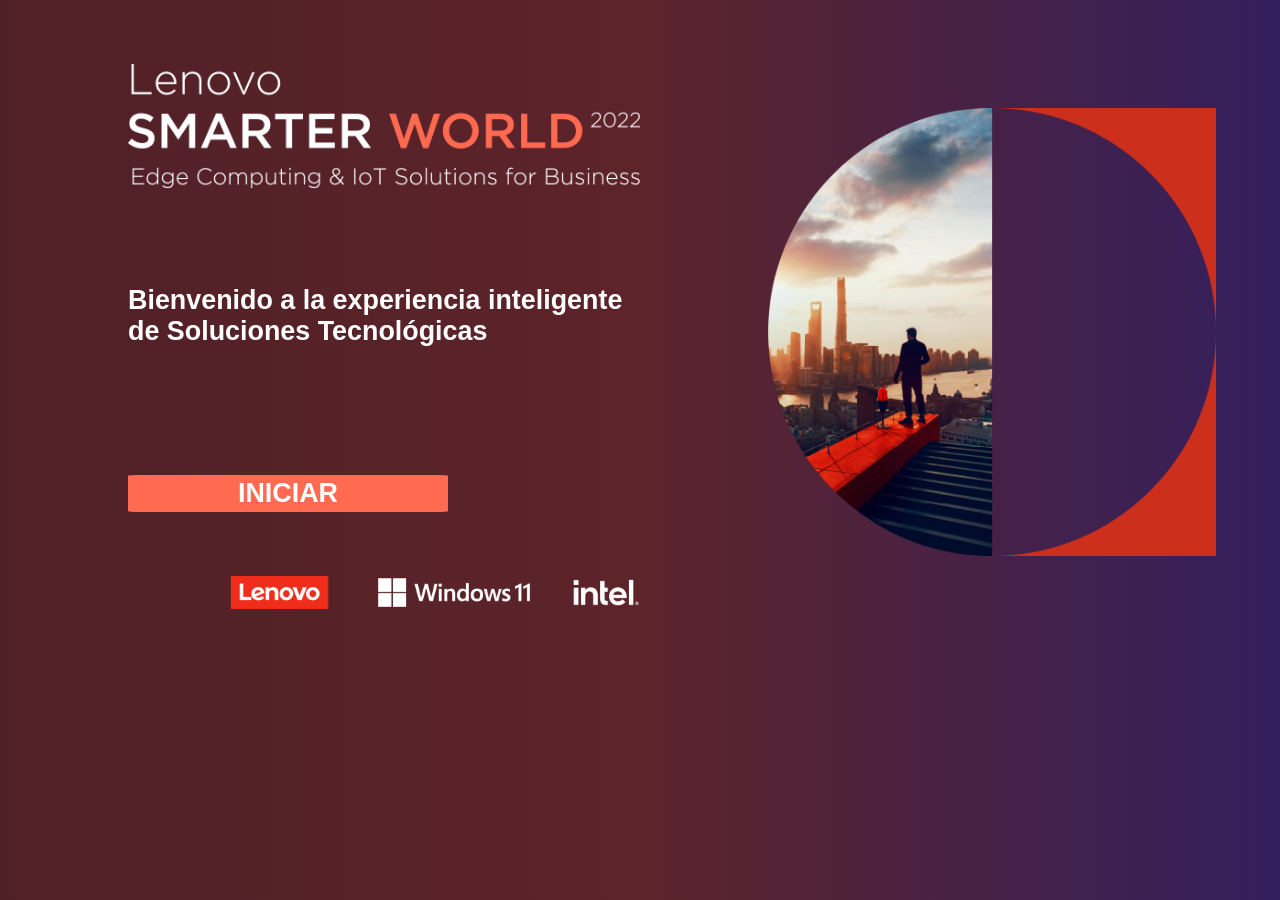
<file: index.html>
<!DOCTYPE html>
<html lang="en">
<head>
    <meta charset="UTF-8">
    <meta http-equiv="X-UA-Compatible" content="IE=edge">
    <meta name="viewport" content="width=device-width, initial-scale=1.0">
    <title>LENOVO SMARTER WORLD 2022</title>
    <meta http-equiv="refresh" content="0;url=mty/index.html" />
</head>
<body>
    
</body>
</html>
</file>
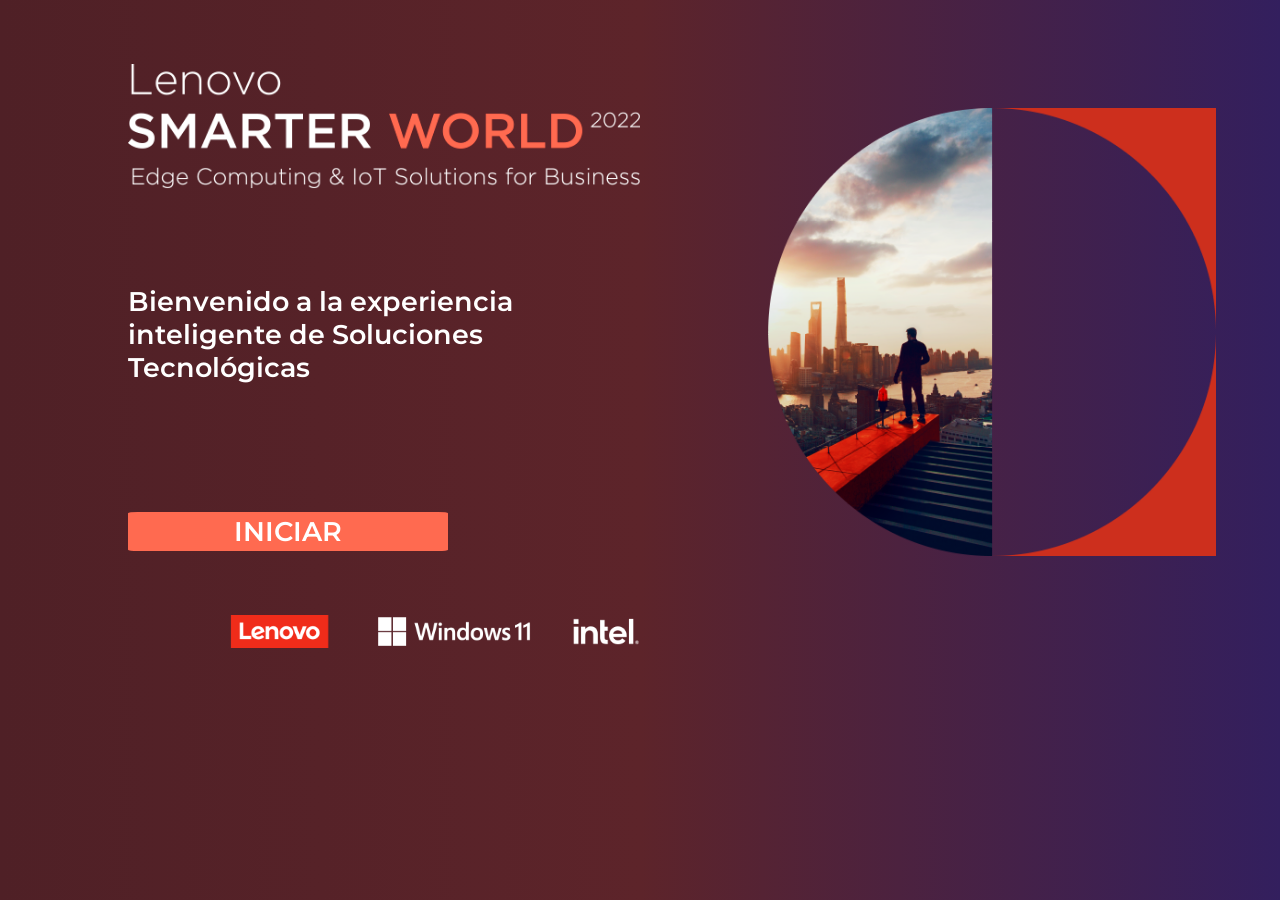
<file: mty/index.html>
<!DOCTYPE html>
<html lang="en">
<head>
    <meta charset="UTF-8">
    <meta http-equiv="X-UA-Compatible" content="IE=edge">
    <meta name="viewport" content="width=device-width, initial-scale=1.0">
    <link href="https://fonts.googleapis.com/css?family=Montserrat:100,200,300,400" rel="stylesheet">
    <link rel="stylesheet" href="./assets/css/styleInicio.css">
    <link rel="stylesheet" href="./assets/css/style.css">
    <link rel="apple-touch-icon" sizes="57x57" href="assets/favicon/apple-icon-57x57.png">
    <link rel="apple-touch-icon" sizes="60x60" href="assets/favicon//apple-icon-60x60.png">
    <link rel="apple-touch-icon" sizes="72x72" href="assets/favicon//apple-icon-72x72.png">
    <link rel="apple-touch-icon" sizes="76x76" href="assets/favicon//apple-icon-76x76.png">
    <link rel="apple-touch-icon" sizes="114x114" href="assets/favicon//apple-icon-114x114.png">
    <link rel="apple-touch-icon" sizes="120x120" href="assets/favicon//apple-icon-120x120.png">
    <link rel="apple-touch-icon" sizes="144x144" href="assets/favicon//apple-icon-144x144.png">
    <link rel="apple-touch-icon" sizes="152x152" href="assets/favicon//apple-icon-152x152.png">
    <link rel="apple-touch-icon" sizes="180x180" href="assets/favicon//apple-icon-180x180.png">
    <link rel="icon" type="image/png" sizes="192x192"  href="assets/favicon//android-icon-192x192.png">
    <link rel="icon" type="image/png" sizes="32x32" href="assets/favicon//favicon-32x32.png">
    <link rel="icon" type="image/png" sizes="96x96" href="assets/favicon//favicon-96x96.png">
    <link rel="icon" type="image/png" sizes="16x16" href="assets/favicon//favicon-16x16.png">
    <link rel="manifest" href="assets/favicon//manifest.json">
    <meta name="msapplication-TileColor" content="#ffffff">
    <meta name="msapplication-TileImage" content="assets/favicon//ms-icon-144x144.png">
    <meta name="theme-color" content="#ffffff">
    <title>LENOVO SMARTER WORLD 2022</title>
</head>
<body onload="pieDePagina()">
    <img src="/assets/img/logo.png" alt="" srcset="" class="logo">
    <img src="/assets/img/Imagen_desktop.png" alt="" srcset="" class="logoDesktop">
    <!-- <p class="titulo">LENOVO SMARTER WORLD 2022</p> -->
    <p class="texto">Bienvenido a la experiencia inteligente de Soluciones Tecnológicas</p>
    <button class="boton" onclick="window.location.href = 'instrucciones.html';">INICIAR</button>
    <div class="espaciador">
        <img src="assets/img/logos.png" alt="" class="iconoLogos">
        <!-- <img src="assets/img/lenovo.png" alt="" class="iconoLogo">
        <img src="assets/img/windows11.png" alt="" class="iconoLogo">
        <img src="assets/img/intel.png" alt="" class="iconoLogo"> -->
    </div>
    <!-- <div class="final"><br></div> -->
    <script>
    function pieDePagina(){
    }

    </script>
</body>
</html>
</file>
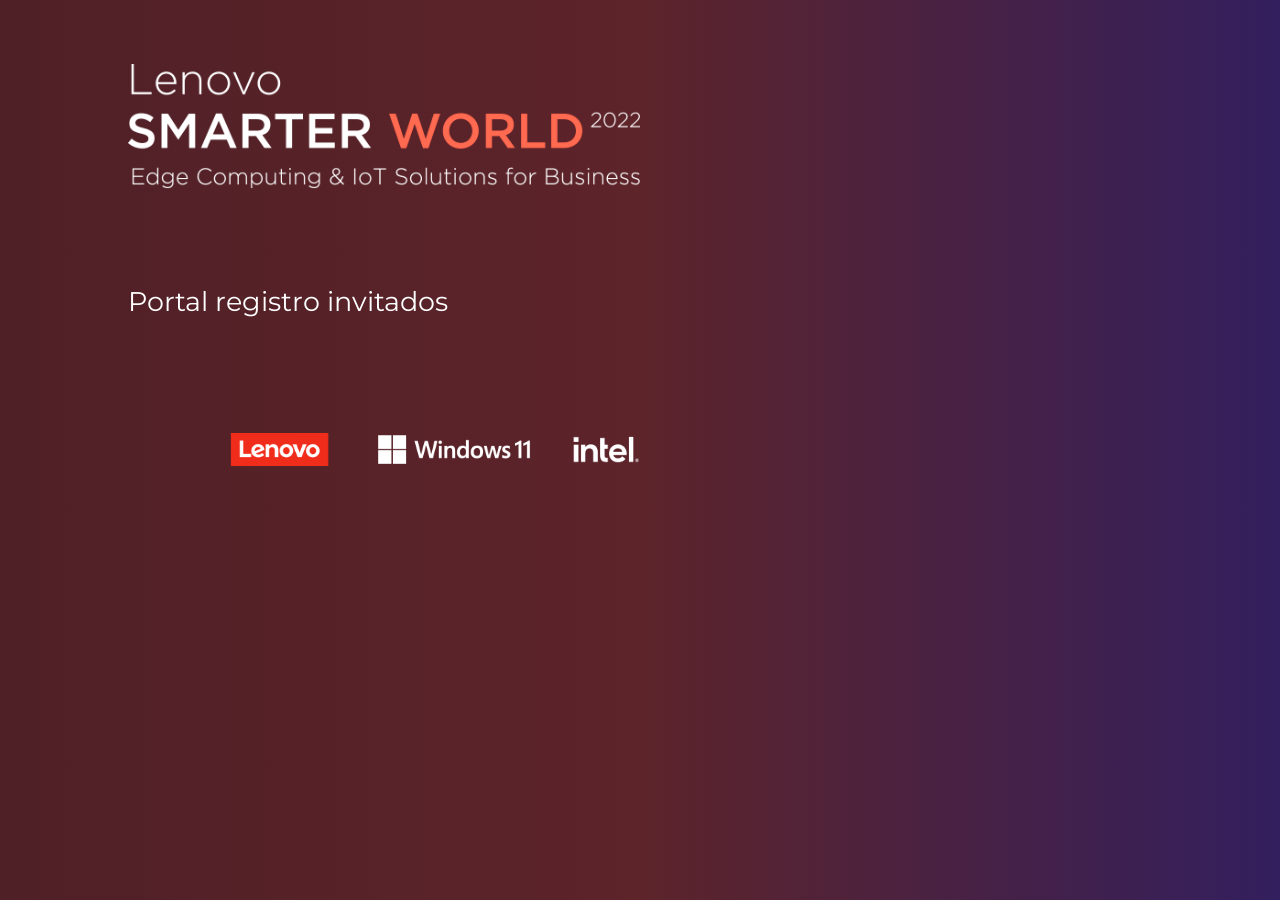
<file: editosDatosConQR.html>
<!DOCTYPE html>
<html lang="en">
<head>
    <meta charset="UTF-8">
    <meta http-equiv="X-UA-Compatible" content="IE=edge">
    <meta name="viewport" content="width=device-width, initial-scale=1.0">
    <link href="https://fonts.googleapis.com/css?family=Montserrat:100,200,300,400" rel="stylesheet">
    <link rel="stylesheet" href="./assets/css/styleInicio.css">
    <link rel="stylesheet" href="./assets/css/style.css">
    <link rel="stylesheet" href="./assets/css/perfil.css">
    <link rel="apple-touch-icon" sizes="57x57" href="assets/favicon/apple-icon-57x57.png">
    <link rel="apple-touch-icon" sizes="60x60" href="assets/favicon//apple-icon-60x60.png">
    <link rel="apple-touch-icon" sizes="72x72" href="assets/favicon//apple-icon-72x72.png">
    <link rel="apple-touch-icon" sizes="76x76" href="assets/favicon//apple-icon-76x76.png">
    <link rel="apple-touch-icon" sizes="114x114" href="assets/favicon//apple-icon-114x114.png">
    <link rel="apple-touch-icon" sizes="120x120" href="assets/favicon//apple-icon-120x120.png">
    <link rel="apple-touch-icon" sizes="144x144" href="assets/favicon//apple-icon-144x144.png">
    <link rel="apple-touch-icon" sizes="152x152" href="assets/favicon//apple-icon-152x152.png">
    <link rel="apple-touch-icon" sizes="180x180" href="assets/favicon//apple-icon-180x180.png">
    <link rel="icon" type="image/png" sizes="192x192"  href="assets/favicon//android-icon-192x192.png">
    <link rel="icon" type="image/png" sizes="32x32" href="assets/favicon//favicon-32x32.png">
    <link rel="icon" type="image/png" sizes="96x96" href="assets/favicon//favicon-96x96.png">
    <link rel="icon" type="image/png" sizes="16x16" href="assets/favicon//favicon-16x16.png">
    <link rel="manifest" href="assets/favicon//manifest.json">
    <meta name="msapplication-TileColor" content="#ffffff">
    <meta name="msapplication-TileImage" content="assets/favicon//ms-icon-144x144.png">
    <meta name="theme-color" content="#ffffff">
    <title>LENOVO SMARTER WORLD 2022</title>
    <script src="/assets/js/cookie.js"></script>
</head>
<body onload="creaEventosTeclado()">
    <img src="/assets/img/logo.png" alt="" srcset="" class="logo" onclick="location.reload()">
    <!-- <p class="titulo" onclick="borraCookie()">LENOVO SMARTER WORLD 2022</p> -->
    <p class="textoExplicacion3Izq">Portal registro invitados</p>
    <div class="espaciador"><br></div>
    <div id="camaraFotos" class="oculto">
        <video autoplay id="video" class="camaraSelfie"></video>
        <canvas id="canvas" class="camaraSelfie oculto"></canvas>
        <div>
            <button class="boton botonChico2" onclick="abreCamara()" id="botonTomaFoto">ABRIR CAMARA</button>
            <button class="boton botonChico2" onclick="buscarGaleria()" id="botonBuscarGaleria">BUSCAR EN GALERÍA</button>
        </div>
    </div>
    <div id="detalle"></div>
    <div class="espaciador"><br></div>
    <div class="espaciador">
        <img src="assets/img/logos.png" alt="" class="iconoLogos">
        <!-- <img src="assets/img/lenovo.png" alt="" class="iconoLogo">
        <img src="assets/img/windows11.png" alt="" class="iconoLogo">
        <img src="assets/img/intel.png" alt="" class="iconoLogo"> -->
    </div>
    <script>
        let urlServer = "https://mosaico.app:4000/lenovo/"
        let idQRparaEditar = ''
        let estadosPagina = { 
            primeraVez: "primeraVez",
            tenemosCookieQRigual: "tenemosCookieQRigual",
            tenemosCookieQRdiferente: "tenemosCookieQRdiferente",
        }
        let datosRelaciones

        let strInput = ""
        let index = 0
        
        async function creaEventosTeclado(){
            addEvent(document, "keypress", function (e) {
                e = e || window.event;
                console.log("**Leemos teclado**")
                console.log({strInput})
                console.log({index})
                // strInput += e.key
                // index +=1
                if(index < 87){
                    strInput += e.key
                    index +=1
                }else if(index == 87){
                    console.log("**Entramos con: **")
                    let temp  = strInput.substring(51);
                    idQRparaEditar = temp
                    console.log({idQRparaEditar})
                    tenemosQR(idQRparaEditar)
                    index = 0
                    strInput = ""
                }else if(index > 88){
                    index = 0
                    strInput = ""
                }
            });

            document.addEventListener('paste', (event) => {
                event.preventDefault();
                let nuevo = (event.clipboardData || window.clipboardData).getData('text');
                let paste = nuevo.substring(51);
                index = paste.length
                if(index == 36){
                    let idQR = paste
                    tenemosQR(paste)
                    index = 0
                }
            });
   
        }

        async function tenemosQR(idQR){
            let datosUsuario
                    try{ 
                            let datos = await fetch(urlServer + "dameDatosUsuarioPorIdQR?idQR=" + idQR) 
                            let json = await datos.json()

                            if (json.statusCode = 200 ){ 
                                    let temp = json.message
                                    datosUsuario = temp
                                    verDetalle(datosUsuario, idQR)
                            }
                    }catch(error){
                        console.log({error})
                    }
        }

        function addEvent(element, eventName, callback) {
            if (element.addEventListener) {
                element.addEventListener(eventName, callback, false);
            } else if (element.attachEvent) {
                element.attachEvent("on" + eventName, callback);
            } else {
                element["on" + eventName] = callback;
            }
        }

        function borraCookie(){
            setCookie("idQR", "", 100)
            alert("En cookie hay: " + getCookie("idQR"))
        }
        // async function cargaResultados(){
        //         // listaOdetalle(true);
        //         const queryString = window.location.search;
        //         const urlParams = new URLSearchParams(queryString);
        //         let idQR = urlParams.get('idQR') 
        //         let estado = ""
        //         let existeIdPrevio = getCookie("idQR")
        //         //Existen 3 estados:
        //         // No hay Cookie, osea PrimeraVez
        //         // Si hay Cookie, y idQR es el mismo
        //         // Si hay Cookie, y idQR es difente, hay que hacer la relación en BD
        //         if (existeIdPrevio == ''){
        //             estado = estadosPagina.primeraVez
        //         }else if (existeIdPrevio == idQR){
        //             estado = estadosPagina.tenemosCookieQRigual
        //         }else{
        //             estado = estadosPagina.tenemosCookieQRdiferente
        //         }
        //         switch (estado) {
        //             case estadosPagina.primeraVez:
        //                 setCookie("idQR", idQR, 100)
        //                 vamosPorDatos(idQR)
        //             break;
        //             case estadosPagina.tenemosCookieQRigual:
        //                 vamosPorDatos(idQR)
        //             break;
        //             case estadosPagina.tenemosCookieQRdiferente:
        //                 guardamosRelacion(existeIdPrevio,idQR)
        //             break;
                
        //             default:
        //             break;
        //         }
        //     }

           async function vamosPorDatos(idQR){
                    let datosUsuario
                    try{ 
                            let datos = await fetch(urlServer + "dameDatosPorIdQR?idQR=" + idQR) 
                            let json = await datos.json()

                            if (json.statusCode = 200 ){ 
                                    let temp = json.message
                                    datosUsuario = temp.Usuario[0]
                                    datosRelaciones = temp.Relaciones == undefined ? [] :  temp.Relaciones
                            }
                    }catch(error){
                        console.log({error})
                    }
                    let bienvenida = document.getElementById("bienvenida")
                    bienvenida.innerHTML = "<b>" + datosUsuario.nombreCompleto + "</b>"

                    let listaContactos = document.createElement("ul")
                    
                    if(datosRelaciones.length == 0){
                        let renglon = document.createElement("li")
                        renglon.innerHTML = "No tenemos datos todavía"
                        renglon.className = "naranja textoExplicacion"
                        listaContactos.appendChild(renglon)
                    }
                    datosRelaciones.forEach(element => {
                        let renglon = document.createElement("li")
                        renglon.innerHTML = element.nombreCompleto
                        renglon.className = "textoExplicacion"
                        // renglon.onclick = verDetalle(element);
                        renglon.addEventListener('click', verDetalleBind.bind(this,element, idQR))

                        listaContactos.appendChild(renglon)
                    });
                    let padreLista = document.getElementById("lista")
                    padreLista.innerHTML = ""
                    padreLista.appendChild(listaContactos)
            }

            function verDetalleBind(element, idQR, event){
                verDetalle(element, idQR)
            }

            async function guardamosRelacion(existeIdPrevio, idQR){
                let datosUsuario
                    let datosRelaciones
                    try{ 
                            let datos = await fetch(urlServer + "guardaRelacion?idQR1=" + existeIdPrevio + "&idQR2=" + idQR) 
                            let json = await datos.json()

                            if (json.statusCode = 200 ){ 
                                    let temp = json.message
                                    datosUsuario = temp.Usuario
                                    datosRelaciones = temp.Relaciones
                            }
                    }catch(error){
                        console.log({error})
                    }
                    let bienvenida = document.getElementById("bienvenida")
                    bienvenida.innerHTML =  "<b>" + datosUsuario.nombreCompleto + "<b>"

                    verDetalle(datosRelaciones, getCookie("idQR"))
            }

         function verDetalle(element,idQR){
                // listaOdetalle(false)
                let detalle = document.getElementById("detalle")
                detalle.innerHTML = ""

                let foto = document.createElement("img")
                let imagenFoto = element.profilePicture
                if(imagenFoto == null){
                    imagenFoto = "assets/img/profilePictureDefault.jpg"
                }
                foto.src = imagenFoto
                foto.className = "profilePicture"
                idQRparaEditar = idQR
                foto.addEventListener('click', abreCamara.bind(this))
                detalle.appendChild(foto);
                
                let listaContactos = document.createElement("ul")
                let nombreCompleto = document.createElement("li");
                nombreCompleto.innerHTML = element.nombreCompleto
                nombreCompleto.className = "espaciadorDos textoExplicacion"
                nombreCompleto.onclick = function(){
                    let nuevo = window.prompt('Nombre completo: ', element.nombreCompleto);
                    if(nuevo.length >0 ){
                        element.nombreCompleto = nuevo
                        actualizaDatos(element)
                    }
                    
                }
                listaContactos.appendChild(nombreCompleto)

                let empresa = document.createElement("li");
                empresa.innerHTML = element.nombreEmpresa
                empresa.className = "espaciadorDos textoExplicacion"
                empresa.onclick = function(){
                    let nuevo = window.prompt('Nombre Empresa: ', element.nombreEmpresa);
                    if(nuevo.length >0 ){
                        element.nombreEmpresa = nuevo
                        actualizaDatos(element)
                    }
                }
                listaContactos.appendChild(empresa)

                let telefono = document.createElement("li");
                telefono.innerHTML = element.numeroCelular
                telefono.className = "espaciadorDos textoExplicacion"
                telefono.onclick = function(){
                    let nuevo = window.prompt('Numero telefono: ', element.numeroCelular);
                    if(nuevo.length >0 ){
                        element.numeroCelular = nuevo
                        actualizaDatos(element)
                    }
                }
                listaContactos.appendChild(telefono)
                
                let correoElectronico = document.createElement("li");
                correoElectronico.innerHTML = element.correoElectronico
                correoElectronico.className = "espaciadorDos textoExplicacion"
                correoElectronico.onclick = function(){
                    let nuevo = window.prompt('Correo electrónico: ', element.correoElectronico);
                    if(nuevo.length >0 ){
                        element.correoElectronico = nuevo
                        actualizaDatos(element)
                    }
                }
                listaContactos.appendChild(correoElectronico)
                

                let cargoEmpresarial = document.createElement("li");
                cargoEmpresarial.innerHTML = element.cargoEmpresarial
                cargoEmpresarial.className = "espaciadorDos textoExplicacion"
                cargoEmpresarial.onclick = function(){
                    let nuevo = window.prompt('Cargo Empresarial: ', element.cargoEmpresarial);
                    if(nuevo.length >0 ){
                        element.cargoEmpresarial = nuevo
                        actualizaDatos(element)
                    }
                }
                listaContactos.appendChild(cargoEmpresarial)

                detalle.appendChild(listaContactos);

                let imprimir = document.createElement("button")
                imprimir.innerHTML = "Imprimir"
                imprimir.className = "boton"
                imprimir.onclick = function(){
                    actualizaSticker()
                }
                detalle.appendChild(imprimir)

                // const a = document.createElement('a')
                // a.href = urlImagen
                // a.download = urlImagen.split('/').pop()
                // // document.body.appendChild(a)
                // // a.target="_blank"
                // // a.click()
                // // document.body.removeChild(a)
                // const a = document.createElement("button")
                // a.type = "submit"
                // document.body.appendChild(a)
                // a.onclick = async function(){
                //     window.open (urlImagen)
                // }
                // a.click()
                // document.body.removeChild(a)
            }
            
            let urlImagen
            async function actualizaSticker(){
                    //Traer imagen compuesta        
                    try{ 
                            let datos = await fetch(urlServer + "dameStickerParaImprimir?idQR=" + idQRparaEditar) 
                            let json = await datos.json()

                            if (json.statusCode = 200 ){ 
                                urlImagen = json.stickerUrl
                                window.open(urlImagen)
                            }
                    }catch(error){
                        console.log({error})
                    }
                }

    async function actualizaDatos(element){           
        const dataJson = JSON.stringify(element)

        const settings = {
            method: 'POST',
            headers: {
                Accept: 'application/json',
                'Content-Type': 'application/json',
            },
            body: 
                dataJson
        };
        try{
            const fetchResponse = await fetch(`https://mosaico.app:4000/lenovo/editaUsuario`, settings);
            const data = await fetchResponse.json();
            console.log("Data" + JSON.stringify(data))
                    
            if(data.statusCode == 200){
                alert(data.message);
                tenemosQR(element.idQR)
            }
        } catch (e) {
            console.log("Error" + e)
            resul.statusCode = 404
            resul.message = e
            return resul;
        }
    }
// -------------------------------------TOMA FOTO----------------------------------

         let modoBoton = 'paso1'
         let camaraAbierta = false;

    async function abreCamara(){
        if(!camaraAbierta){
            document.getElementById("camaraFotos").className  = ""
            camaraAbierta = true;
            let constraints
            if(window.location.hostname == "localhost"){
                constraints= {
                video: {
                    width: {
                        min: 320,
                        ideal: 480,
                        max: 480,
                    },
                    height: {
                        min: 480,
                        ideal:  640,
                        max: 640,
                    },
                    facingMode: 'user'
                    , video: true
                    },
                }
            }else if(window.innerHeight > window.innerWidth){
                constraints = {
                video: {
                    width: {
                        min: 320,
                        ideal: 480,
                        max: 480,
                    },
                    height: {
                        min: 480,
                        ideal:  640,
                        max: 640,
                    },
                    facingMode: 'user'
                    , video: true
                 },
                }
            }else{
                constraints = {
                video: {
                    width: {
                        min: 320,
                        ideal: 480,
                        max: 480,
                    },
                    height: {
                        min: 480,
                        ideal:  640,
                        max: 640,
                    },
                    facingMode: 'user'
                    , video: true
                },
            }
        }
        try{
        if (!navigator.mediaDevices && !navigator.mediaDevices.getUserMedia) {
             navigator.userMedia = navigator.mozGetUserMedia || navigator.getUserMedia
            if (!navigator.userMedia) {
                alert("Please Update or Use Different Browser");
            return
            }
            navigator.userMedia(constraints, (stream) => showCam(stream), (err) => showErr(err))
            return
        }

            navigator.mediaDevices.getUserMedia(constraints)
                .then((stream) => showCam(stream))
                .catch((err) => showErr(err))

            }catch(error){
                alert("Error mensaje: " + error);
            }
        }else{
            tomaFoto()
        }
    }

    function showCam(stream) {
        let video = document.querySelector("#video");
        video.setAttribute("playsinline", true);
        video.srcObject = stream;
        // video.height = video.scrollWidth * 1.33
        let btn1 = document.getElementById("botonTomaFoto")
        btn1.innerHTML = "TOMAR SELFIE"
    }

    function showErr(err) {
        let message = err.name === "NotFoundError" ? "Please Attach Camera" :
        err.name === "NotAllowedError" ? "Please Grant Permission to Access Camera" : err
        alert(message)
    }

    async function tomaFoto(){
        if(modoBoton == 'paso1'){
            const canvas = document.querySelector('#canvas')
            const video = document.querySelector('#video')
            canvas.width = video.videoWidth
            canvas.height = video.videoHeight
            canvas.getContext('2d').drawImage(video, 0, 0)
            canvas.className  ="camaraSelfie visible"
            constraints= {
                    video: {
                        width: {
                            min: 380,
                            ideal: 400,
                            max: 420,
                        },
                        height: {
                            min: 380,
                            ideal: 400,
                            max: 420,
                        },
                        facingMode: 'user'
                        },
                    }
                // const videoStream = await navigator.mediaDevices.getUserMedia(constraints)
                // videoStream.getTracks().forEach((track) => {
                //     track.stop()
                // })
                video.className = "camaraSelfie oculto"
                let btn1 = document.getElementById("botonTomaFoto")
                btn1.innerHTML = "REPETIR FOTO"
                let btn2 = document.getElementById("botonBuscarGaleria")
                btn2.innerHTML = "GUARDAR FOTO"
                btn2.className = "boton botonChico2"
                btn2.style.display = "block"
                modoBoton = 'paso2'
        }else{
            const canvas = document.querySelector('#canvas')
            const video = document.querySelector('#video')
            canvas.className = "camaraSelfie oculto"
            video.className = "camaraSelfie visible"
            //cargaResultados()
            modoBoton = 'paso1'
            let btn2 = document.getElementById("botonBuscarGaleria")
            btn2.style.display = "none"
            let btn1 = document.getElementById("botonTomaFoto")
            btn1.innerHTML = "TOMAR SELFIE"
        }
        
    }

    async function buscarGaleria(){
        if(modoBoton == 'paso1'){
            modoBoton = 'paso2'
        }else{
            modoBoton = 'paso1'
            // console.log("Hacemos upLoad de foto y vamos a registro Exitoso ")
            const canvas = document.querySelector('#canvas')
            let img = await canvas.toBlob(function(blob){
                //////////////
                const formData = new FormData();
                let resul = {
                    error : true,
                    message: "",
                    statusCode: 0
                }
                formData.append('avatar', blob, 'avatar.jpg');

                const options = {
                    method: 'POST',
                    body: formData
                };
                let idQR = idQRparaEditar
                fetch(`https://mosaico.app:4000/lenovo/uploadProfilePicture?idQR=`+idQR, options).then(r => r.json()).then(data => {
                        //Your logic, in my case I get JSON from server
                        if(data.statusCode == 200){
                                resul.error = false
                                resul.statusCode = data.statusCode
                                resul.message = data.message
                                tenemosQR(idQRparaEditar)
                                // await actualizaSticker()
                                document.getElementById("camaraFotos").className  = "oculto"
                         }else{                        
                            resul.statusCode = data.statusCode
                            resul.message = data.message
                            }
                });
            },'image/jpeg', 0.95)            
        }
    }
</script>
</body>
</html>
</file>
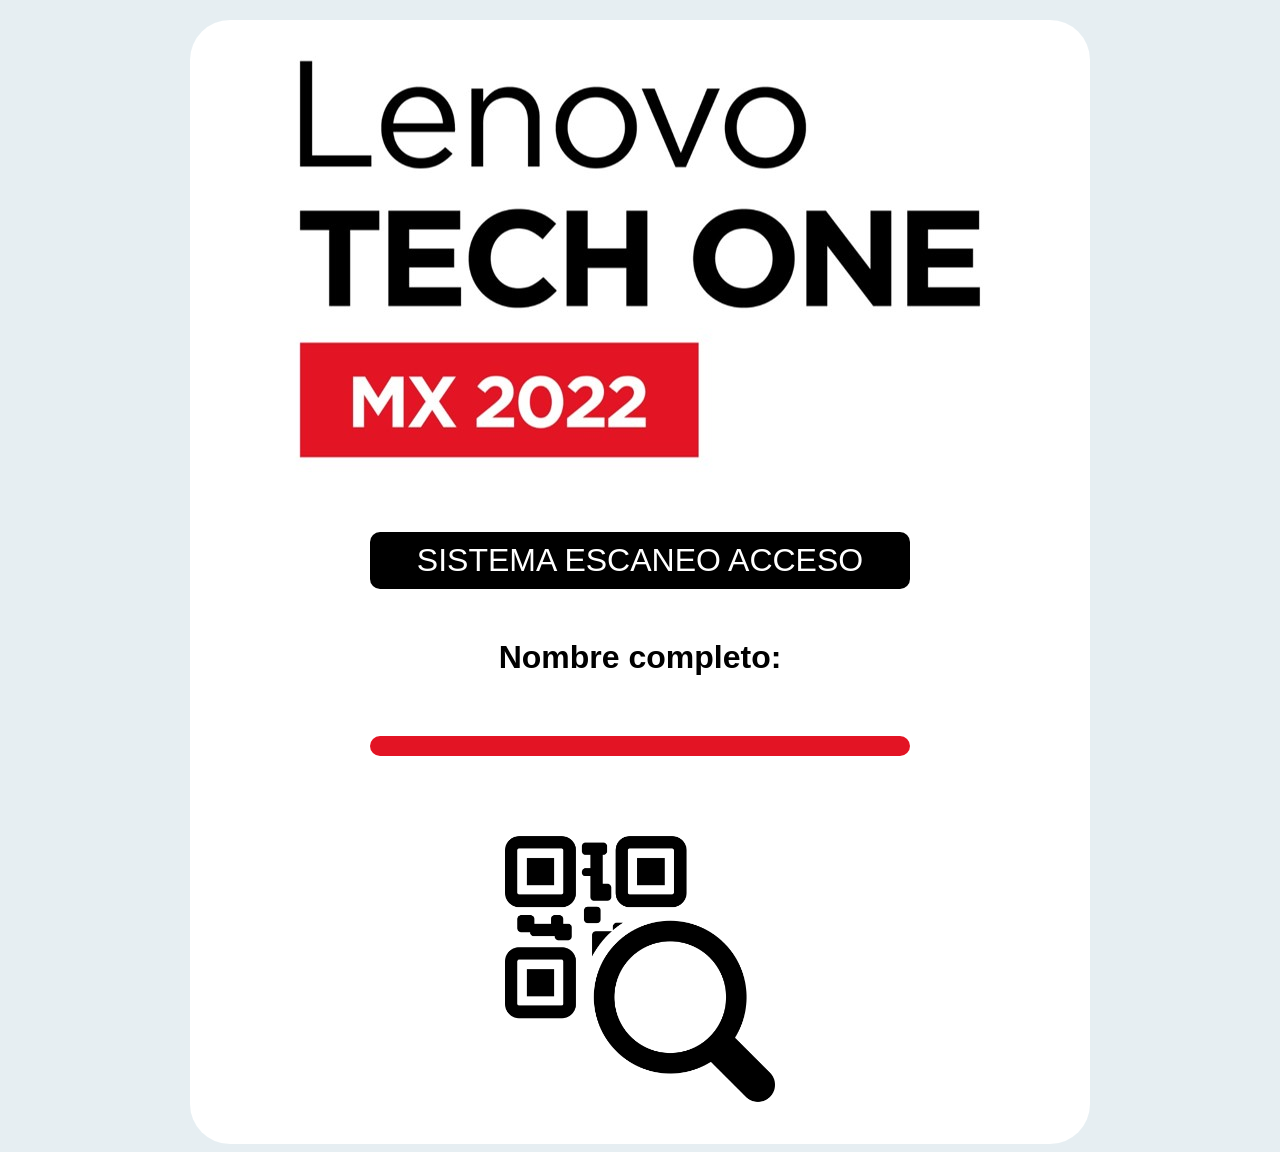
<file: escaneoEntrada.html>
<!DOCTYPE html>
<html lang="en">
<head>
    <meta charset="UTF-8">
    <meta http-equiv="X-UA-Compatible" content="IE=edge">
    <meta name="viewport" content="width=device-width, initial-scale=1.0">
    <title>Día OV 2022</title>
    <link rel="stylesheet" href="assets/css/style2.css">
</head>
<body style="font-family:'Avenir',sans-serif;" onload="creaEventosTeclado()">
    <div class="cuerpo">
        <img class="imagenEncabezado" src="assets/img/logoMx2022_1.jpg" alt="" srcset="">
        <p class="titulo3">SISTEMA ESCANEO ACCESO</p><br>
        <div id="detalleUsuario">
            <p class="elmentoFormularioTitulo2 centrado"> Nombre completo: </p>
            <p class="titulo" id="nombreCompleto"></p><br>
            <img src="assets/img/listo.png" alt="" class="imagen" id="iconoAcceso">
        </div>
        <br><br>
    </div>
    <script>
        let urlServer = "https://mosaico.app:4000/lenovo/"
        let idQRparaEditar = ''

        let datosRelaciones
        let strInput = ""
        let index = 0
        let idAdministrador = ''

        async function creaEventosTeclado(){
            addEvent(document, "keypress", function (e) {
                e = e || window.event;
                console.log("**Leemos teclado**")
                console.log({strInput})
                console.log({index})
                let key = e.key
                console.log({key})
                let keyCode = e.keyCode
                console.log({keyCode})
                // strInput += e.key
                // index +=1
                let largoCodigoQR = 99
                if (e.keyCode == 13) {
                    largoCodigoQR = strInput.length
                }
                let excedeLargoCodigoQR = largoCodigoQR + 1
                if(index < largoCodigoQR){
                    if(e.keyCode == 34){
                        console.log("alto")
                        strInput += "@"
                    }else if(e.keyCode == 39){
                        console.log("alto")
                        strInput += "-"
                    }else if(e.keyCode == 63){
                        console.log("alto")
                        strInput += "_"
                    }else{
                        strInput += e.key
                    }
                    
                    index +=1
                }else if(index == largoCodigoQR){
                    console.log("**Entramos con: **")
                    let temp  = strInput;
                    idQRparaEditar = temp
                    console.log({idQRparaEditar})
                    tenemosQR(idQRparaEditar)
                    index = 0
                    strInput = ""
                }else if(index > largoCodigoQR){
                    index = 0
                    strInput = ""
                }

                if(index == 1){
                    loading()
                }
            });

            document.addEventListener('paste', (event) => {
                event.preventDefault();
                let nuevo = (event.clipboardData.getData('text/plain'));
                let paste = nuevo;
                index = paste.length
                if(index == largoCodigoQR){
                    let idQR = paste
                    tenemosQR(paste)
                    index = 0
                }
            });
   
        }

        async function tenemosQR(idQR){
            const queryString = window.location.search;
            const urlParams = new URLSearchParams(queryString);
            idAdministrador = urlParams.get('idAdministrador')

            let datosUsuario
            let data = {
                "CODIGO" : idQR
            }
            const dataJson = JSON.stringify(data)
            const settings = {
            method: 'POST',
            headers: {
                Accept: 'application/json',
                'Content-Type': 'application/json',
            },
            body: 
                dataJson
        };
            try{ 
                    //let datos = await fetch(urlServer + "CDMXexisteUsuarioConEstaClave?CODIGO=" + idQR,settings)
                    let datos = await fetch(urlServer + "CDMXexisteUsuarioConEstaClave?CODIGO=" + idQR) 
                    let json = await datos.json()

                    if (json.statusCode == 200 ){ 
                            let temp = json.message
                            datosUsuario = temp
                            mostrarDetalle(datosUsuario)
                    }else{
                        let etiqueta = document.getElementById("nombreCompleto")
                        etiqueta.innerHTML = json.message 

                        let icono = document.getElementById("iconoAcceso")
                        icono.src = "assets/img/rojo.png"
                    }
            }catch(error){
                console.log({error})
            }
        }

        function addEvent(element, eventName, callback) {
            if (element.addEventListener) {
                element.addEventListener(eventName, callback, false);
            } else if (element.attachEvent) {
                element.attachEvent("on" + eventName, callback);
            } else {
                element["on" + eventName] = callback;
            }
        }

        function mostrarDetalle(datosUsuario){
            let etiqueta = document.getElementById("nombreCompleto")
            etiqueta.innerHTML = datosUsuario.NOMBRE.toUpperCase() + " " + datosUsuario.APELLIDO.toUpperCase()

            let icono = document.getElementById("iconoAcceso")
            icono.src = "assets/img/verde.png"

        }

        function loading(){
            let etiqueta = document.getElementById("nombreCompleto")
            etiqueta.innerHTML = ""

            
            let icono = document.getElementById("iconoAcceso")
            icono.src = "assets/img/loading.gif"
        }
    </script>
</body>
</html>
</file>
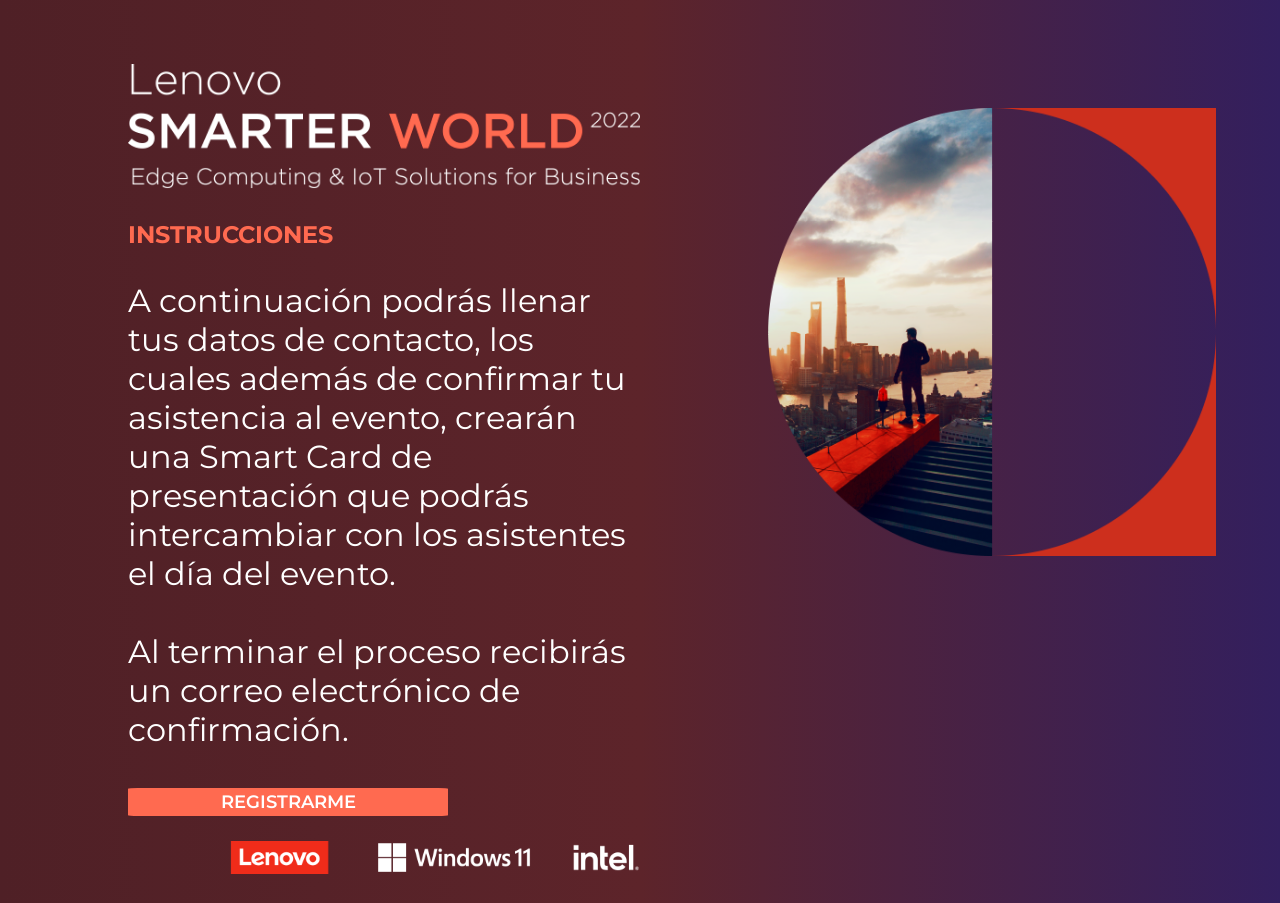
<file: instrucciones.html>
<!DOCTYPE html>
<html lang="en">
<head>
    <meta charset="UTF-8">
    <meta http-equiv="X-UA-Compatible" content="IE=edge">
    <meta name="viewport" content="width=device-width, initial-scale=1.0">
    <link href="https://fonts.googleapis.com/css?family=Montserrat:100,200,300,400" rel="stylesheet">
    <link rel="stylesheet" href="./assets/css/styleInicio.css">
    <link rel="stylesheet" href="./assets/css/style.css">
    <link rel="apple-touch-icon" sizes="57x57" href="assets/favicon/apple-icon-57x57.png">
    <link rel="apple-touch-icon" sizes="60x60" href="assets/favicon//apple-icon-60x60.png">
    <link rel="apple-touch-icon" sizes="72x72" href="assets/favicon//apple-icon-72x72.png">
    <link rel="apple-touch-icon" sizes="76x76" href="assets/favicon//apple-icon-76x76.png">
    <link rel="apple-touch-icon" sizes="114x114" href="assets/favicon//apple-icon-114x114.png">
    <link rel="apple-touch-icon" sizes="120x120" href="assets/favicon//apple-icon-120x120.png">
    <link rel="apple-touch-icon" sizes="144x144" href="assets/favicon//apple-icon-144x144.png">
    <link rel="apple-touch-icon" sizes="152x152" href="assets/favicon//apple-icon-152x152.png">
    <link rel="apple-touch-icon" sizes="180x180" href="assets/favicon//apple-icon-180x180.png">
    <link rel="icon" type="image/png" sizes="192x192"  href="assets/favicon//android-icon-192x192.png">
    <link rel="icon" type="image/png" sizes="32x32" href="assets/favicon//favicon-32x32.png">
    <link rel="icon" type="image/png" sizes="96x96" href="assets/favicon//favicon-96x96.png">
    <link rel="icon" type="image/png" sizes="16x16" href="assets/favicon//favicon-16x16.png">
    <link rel="manifest" href="assets/favicon//manifest.json">
    <meta name="msapplication-TileColor" content="#ffffff">
    <meta name="msapplication-TileImage" content="assets/favicon//ms-icon-144x144.png">
    <meta name="theme-color" content="#ffffff">
    <title>LENOVO SMARTER WORLD 2022</title>
</head>
<body>
    <img src="/assets/img/logo.png" alt="" srcset="" class="logoInstrucciones">
    <img src="/assets/img/Imagen_desktop.png" alt="" srcset="" class="logoDesktop">
    <p class="titulo">INSTRUCCIONES</p>
    <p class="textoExplicacion">A continuación podrás llenar tus datos de contacto, los cuales además de confirmar tu asistencia al evento, crearán una Smart Card de presentación que podrás intercambiar con los asistentes el día del evento. <br><br> Al terminar el proceso recibirás un correo electrónico de confirmación.</p>
    <button class="boton botonChico" onclick="window.location.href = 'registro.html';">REGISTRARME</button>
    <!-- <div class="espaciador"><br></div> -->
    <div class="espaciador">
        <img src="assets/img/logos.png" alt="" class="iconoLogos">
        <!-- <img src="assets/img/lenovo.png" alt="" class="iconoLogo">
        <img src="assets/img/windows11.png" alt="" class="iconoLogo">
        <img src="assets/img/intel.png" alt="" class="iconoLogo"> -->
    </div>
</body>
</html>
</file>
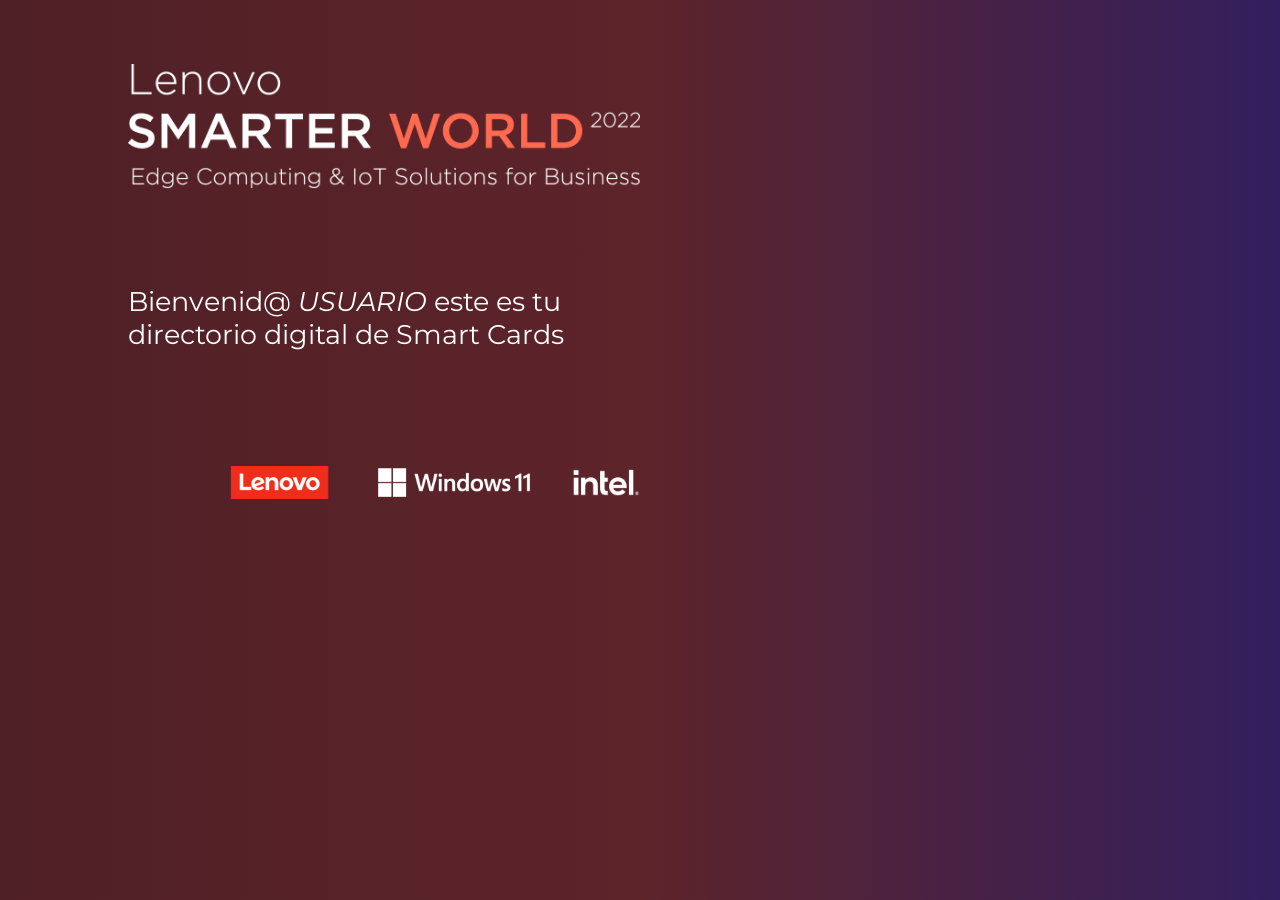
<file: perfilUsuario.html>
<!DOCTYPE html>
<html lang="en">
<head>
    <meta charset="UTF-8">
    <meta http-equiv="X-UA-Compatible" content="IE=edge">
    <meta name="viewport" content="width=device-width, initial-scale=1.0">
    <link href="https://fonts.googleapis.com/css?family=Montserrat:100,200,300,400" rel="stylesheet">
    <link rel="stylesheet" href="./assets/css/styleInicio.css">
    <link rel="stylesheet" href="./assets/css/style.css">
    <link rel="stylesheet" href="./assets/css/perfil.css">
    <link rel="apple-touch-icon" sizes="57x57" href="assets/favicon/apple-icon-57x57.png">
    <link rel="apple-touch-icon" sizes="60x60" href="assets/favicon//apple-icon-60x60.png">
    <link rel="apple-touch-icon" sizes="72x72" href="assets/favicon//apple-icon-72x72.png">
    <link rel="apple-touch-icon" sizes="76x76" href="assets/favicon//apple-icon-76x76.png">
    <link rel="apple-touch-icon" sizes="114x114" href="assets/favicon//apple-icon-114x114.png">
    <link rel="apple-touch-icon" sizes="120x120" href="assets/favicon//apple-icon-120x120.png">
    <link rel="apple-touch-icon" sizes="144x144" href="assets/favicon//apple-icon-144x144.png">
    <link rel="apple-touch-icon" sizes="152x152" href="assets/favicon//apple-icon-152x152.png">
    <link rel="apple-touch-icon" sizes="180x180" href="assets/favicon//apple-icon-180x180.png">
    <link rel="icon" type="image/png" sizes="192x192"  href="assets/favicon//android-icon-192x192.png">
    <link rel="icon" type="image/png" sizes="32x32" href="assets/favicon//favicon-32x32.png">
    <link rel="icon" type="image/png" sizes="96x96" href="assets/favicon//favicon-96x96.png">
    <link rel="icon" type="image/png" sizes="16x16" href="assets/favicon//favicon-16x16.png">
    <link rel="manifest" href="assets/favicon//manifest.json">
    <meta name="msapplication-TileColor" content="#ffffff">
    <meta name="msapplication-TileImage" content="assets/favicon//ms-icon-144x144.png">
    <meta name="theme-color" content="#ffffff">
    <title>LENOVO SMARTER WORLD 2022</title>
    <script src="/assets/js/cookie.js"></script>
</head>
<body onload="cargaResultados()">
    <img src="/assets/img/logo.png" alt="" srcset="" class="logo" onclick="borraCookie()">
    <!-- <p class="titulo" onclick="borraCookie()">LENOVO SMARTER WORLD 2022</p> -->
    <p class="textoExplicacion3Izq">Bienvenid@ <i id="bienvenida">USUARIO</i> este es tu directorio digital de Smart Cards</p>
    <div class="espaciador"><br></div>
    <div id="lista"></div>
    <div id="detalle"></div>
    <div class="espaciador"><br></div>
    <div class="espaciador">
        <img src="assets/img/logos.png" alt="" class="iconoLogos">
        <!-- <img src="assets/img/lenovo.png" alt="" class="iconoLogo">
        <img src="assets/img/windows11.png" alt="" class="iconoLogo">
        <img src="assets/img/intel.png" alt="" class="iconoLogo"> -->
    </div>
    <script>
        let urlServer = "https://mosaico.app:4000/lenovo/"
        let idQR = ''
        let estadosPagina = { 
            primeraVez: "primeraVez",
            tenemosCookieQRigual: "tenemosCookieQRigual",
            tenemosCookieQRdiferente: "tenemosCookieQRdiferente",
        }
        let datosRelaciones
        
        function borraCookie(){
            setCookie("idQR", "", 100)
            alert("En cookie hay: " + getCookie("idQR"))
        }
        async function cargaResultados(){
                listaOdetalle(true);
                const queryString = window.location.search;
                const urlParams = new URLSearchParams(queryString);
                let idQR = urlParams.get('idQR') 
                let estado = ""
                let existeIdPrevio = getCookie("idQR")
                //Existen 3 estados:
                // No hay Cookie, osea PrimeraVez
                // Si hay Cookie, y idQR es el mismo
                // Si hay Cookie, y idQR es difente, hay que hacer la relación en BD
                if (idQR==null && existeIdPrevio != null){
                    idQR = existeIdPrevio
                }

                if (existeIdPrevio == ''){
                    estado = estadosPagina.primeraVez
                }else if (existeIdPrevio == idQR){
                    estado = estadosPagina.tenemosCookieQRigual
                }else{
                    estado = estadosPagina.tenemosCookieQRdiferente
                }
                switch (estado) {
                    case estadosPagina.primeraVez:
                        setCookie("idQR", idQR, 100)
                        vamosPorDatos(idQR)
                    break;
                    case estadosPagina.tenemosCookieQRigual:
                        vamosPorDatos(idQR)
                    break;
                    case estadosPagina.tenemosCookieQRdiferente:
                        guardamosRelacion(existeIdPrevio,idQR)
                    break;
                
                    default:
                    break;
                }
            }

           async function vamosPorDatos(idQR){
                    let datosUsuario
                    try{ 
                            let datos = await fetch(urlServer + "dameDatosPorIdQR?idQR=" + idQR) 
                            let json = await datos.json()

                            if (json.statusCode = 200 ){ 
                                    let temp = json.message
                                    datosUsuario = temp.Usuario[0]
                                    datosRelaciones = temp.Relaciones == undefined ? [] :  temp.Relaciones
                            }
                    }catch(error){
                        console.log({error})
                    }
                    let bienvenida = document.getElementById("bienvenida")
                    bienvenida.innerHTML = "<b>" + datosUsuario.nombreCompleto + "</b>"

                    let listaContactos = document.createElement("ul")
                    
                    if(datosRelaciones.length == 0){
                        let renglon = document.createElement("li")
                        renglon.innerHTML = "No tenemos datos todavía"
                        renglon.className = "naranja textoExplicacion"
                        listaContactos.appendChild(renglon)
                    }
                    datosRelaciones.forEach(element => {
                        let renglon = document.createElement("li")
                        renglon.innerHTML = element.nombreCompleto
                        // renglon.className = "textoExplicacion"
                        renglon.className = "boton"
                        // renglon.onclick = verDetalle(element);
                        renglon.addEventListener('click', verDetalleBind.bind(this,element, idQR))

                        listaContactos.appendChild(renglon)
                    });
                    let padreLista = document.getElementById("lista")
                    padreLista.innerHTML = ""
                    padreLista.appendChild(listaContactos)
            }

            function verDetalleBind(element, idQR, event){
                verDetalle(element, idQR)
            }

            async function guardamosRelacion(existeIdPrevio, idQR){
                let datosUsuario
                    let datosRelaciones
                    try{ 
                            let datos = await fetch(urlServer + "guardaRelacion?idQR1=" + existeIdPrevio + "&idQR2=" + idQR) 
                            let json = await datos.json()

                            if (json.statusCode = 200 ){ 
                                    let temp = json.message
                                    datosUsuario = temp.Usuario
                                    datosRelaciones = temp.Relaciones
                            }
                    }catch(error){
                        console.log({error})
                    }
                    let bienvenida = document.getElementById("bienvenida")
                    bienvenida.innerHTML =  "<b>" + datosUsuario.nombreCompleto + "<b>"

                    verDetalle(datosRelaciones, getCookie("idQR"))
            }

            function verDetalle(element,idQR){
                listaOdetalle(false)
                let detalle = document.getElementById("detalle")
                detalle.innerHTML = ""

                let foto = document.createElement("img")
                foto.src = element.profilePicture
                foto.className = "profilePicture"
                detalle.appendChild(foto);
                
                let listaContactos = document.createElement("ul")
                let nombreCompleto = document.createElement("li");
                nombreCompleto.innerHTML = "<b>" + element.nombreCompleto + "</b>"
                nombreCompleto.className = "espaciadorDos textoExplicacion"
                listaContactos.appendChild(nombreCompleto)

                let empresa = document.createElement("li");
                empresa.innerHTML = element.nombreEmpresa
                empresa.className = "espaciadorDos textoExplicacion"
                
                listaContactos.appendChild(empresa)

                let telefono = document.createElement("li");
                telefono.innerHTML = element.numeroCelular
                telefono.className = "espaciadorDos textoExplicacion"
                
                listaContactos.appendChild(telefono)
                
                let correoElectronico = document.createElement("li");
                correoElectronico.innerHTML = element.correoElectronico
                correoElectronico.className = "espaciadorDos textoExplicacion"
                listaContactos.appendChild(correoElectronico)
                

                let cargoEmpresarial = document.createElement("li");
                cargoEmpresarial.innerHTML = element.cargoEmpresarial
                cargoEmpresarial.className = "espaciadorDos textoExplicacion"
                listaContactos.appendChild(cargoEmpresarial)
                // detalle.appendChild(listaContactos);

                let linkCel = document.createElement("a")
                linkCel.href = "tel:" + element.numeroCelular

                let imgCel = document.createElement("img")
                imgCel.src = "./assets/img/cel.png"
                linkCel.appendChild(imgCel)
                
                
                let linkEmail = document.createElement("a")
                linkEmail.href = "mailto:" + element.correoElectronico

                let imgMail = document.createElement("img")
                imgMail.src = "./assets/img/mail.png"
                linkEmail.appendChild(imgMail)
                
                
                let divIconos = document.createElement("div")
                divIconos.className = "espaciadorDos textoExplicacion"
                divIconos.appendChild(linkCel)
                divIconos.appendChild(linkEmail)
                listaContactos.appendChild(divIconos);
                detalle.appendChild(listaContactos);

                let regresar = document.createElement("button")
                regresar.innerHTML = "Regresar"
                regresar.className = "boton"
                regresar.onclick = function(){
                    listaOdetalle(true)
                    vamosPorDatos(idQR)
                }
                detalle.appendChild(regresar)
            }

            function listaOdetalle(val){
                let lista = document.getElementById("lista")
                let detalle = document.getElementById("detalle")
                if (val){
                    lista.style.display = "block";
                    detalle.style.display = "none";    
                }else{
                    lista.style.display = "none";
                    detalle.style.display = "block";   
                }
            }
</script>
</body>
</html>
</file>
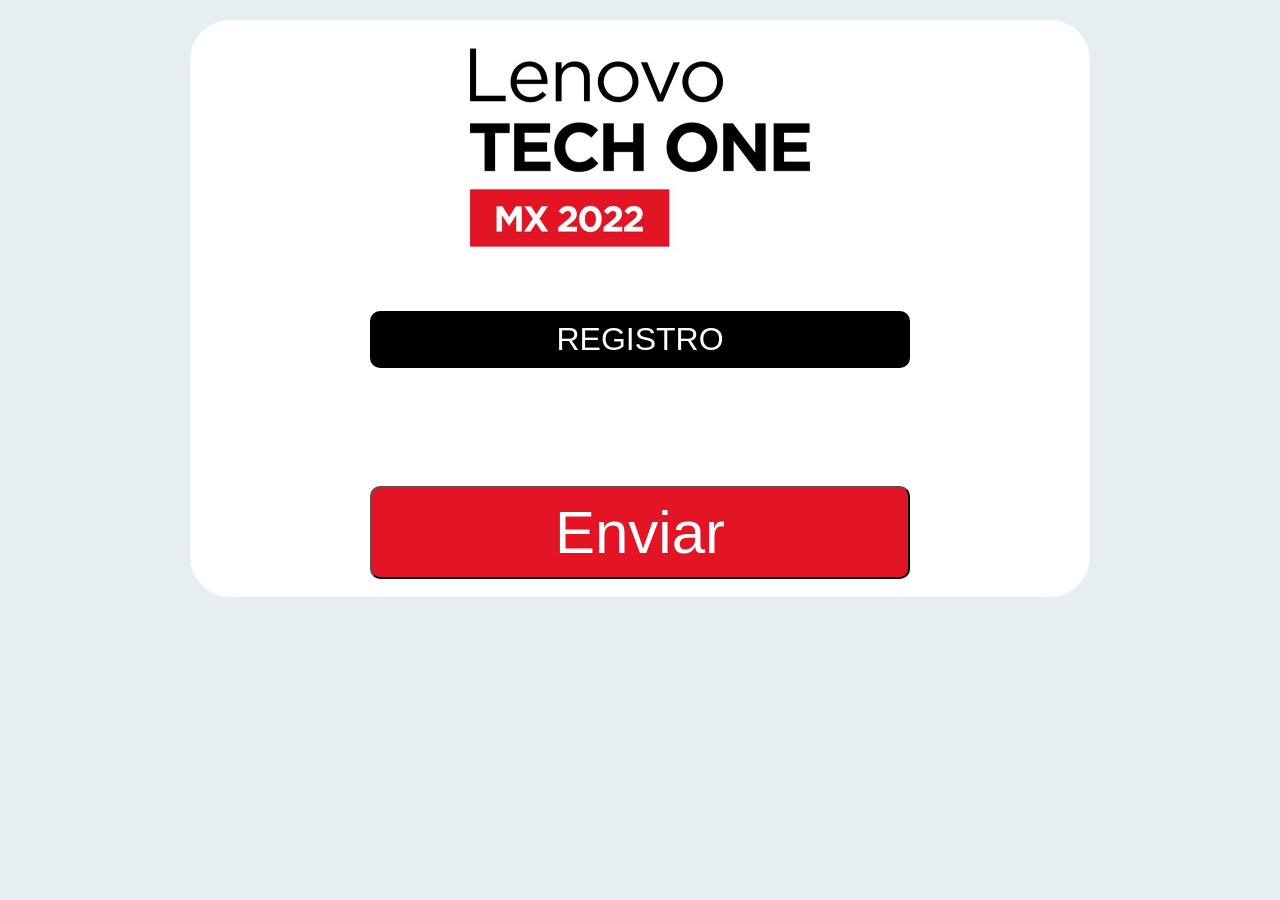
<file: registro.html>
<!DOCTYPE html>
<html lang="en">
<head>
    <meta charset="UTF-8">
    <meta http-equiv="X-UA-Compatible" content="IE=edge">
    <meta name="viewport" content="width=device-width, initial-scale=1.0">
    <title>Día OV 2022</title>
    <link rel="stylesheet" href="assets/css/style2.css">
</head>
<body style="font-family:'Avenir',sans-serif;" onload="cargaDatos()">
    <div class="cuerpo">
        <img class="imagenEncabezado2" src="assets/img/logoMx2022_1.jpg" alt="" srcset="">
        <p class="titulo3">REGISTRO</p><br>
        <div id="registro" class="detalleEvento"></div>
        <div class="mensajeError" id="mensajeError"></div>
        <br>
        <button class="titulo" onclick="guardaDatos()">Enviar</button>
        <br><br>
    </div>
  </div>
    <script type="text/javascript">
        let urlServer = "https://mosaico.app:4000/lenovo/"
        let tipoValidaciones = { 
            existeValor: "existeValor",
            esNumero: "esNumero",
            email: "email",
            celular: "celular",
            paginaWeb: "paginaWeb",
            esNumeroMayorAcero: "esNumeroMayorQueCero"
        }
        let radioOpcionSeleccionada = -1;
    
        let arrayPreguntasServer = [];
        let arrayPreguntasHtml = [];
        
        async function cargaDatos(){
           try{ 
                let datos = await fetch(urlServer + "dameEstructuraRegistroCDMX")
                let json = await datos.json()
    
                if (json.statusCode = 200 ){ 
                json.message.forEach(element => {
                    arrayPreguntasServer.push(element)
                    creaElementoHTML(element)
                });
            }
           }catch(error){
               console.log({error})
           }
        }

        function creaElementoHTML(element){
            let formulario = document.getElementById("registro");
            let divPadre = document.createElement("div");
            divPadre.setAttribute("class", "elmentoFormulario");
            divPadre.setAttribute("id", "elmentoFormulario" + element.idEstructuraPreguntas);
            

            if((element.idEstructuraPreguntas >= 22) && (element.idEstructuraPreguntas <= 27)){
                divPadre.setAttribute("class", "elmentoFormulario22 oculto");
                console.log("oculto")
            }
            
            let titulo = document.createElement("p");
            titulo.setAttribute("class", "elmentoFormularioTitulo");

            if(element.obligatorioEstructuraPreguntas == 1){
                titulo.innerHTML = element.tituloEstructuraPreguntas + '<b class="asterisc"> *</b>'
            }else{
                titulo.innerHTML = element.tituloEstructuraPreguntas
            }
            let input

            if(element.nombreCatalogo === ''){
                input = document.createElement("input");
                input.setAttribute("class", "elmentoFormularioinput");
                input.setAttribute("id", `elementoFormulario${element.idEstructuraPreguntas}`);
                if(element.tipoValidacionEstructuraPreguntas == 4){
                    input.setAttribute("type","number")
                    input.addEventListener('keypress', function(e){
                        return isNumberKey(e)
                    })
                }
            }else{
                if(element.idEstructuraPreguntas == 21){
                    input = document.createElement("div");
                    fetch(urlServer + element.nombreCatalogo)
                    .then((response) => response.json())
                    .then((json) => {
                        if (json.statusCode = 200 ){ 
                        json.message.forEach(element2 => {
                            var opt1 = document.createElement('input');
                            opt1.type = "radio"
                            opt1.value = element2.id
                            opt1.name = element.id
                            opt1.className = "elementoRadio"
                            opt1.addEventListener('change', function(e){
                                var item = event.target.value;
                                radioOpcionSeleccionada = item
                                if(item == 1){
                                    let list = document.getElementsByClassName("elmentoFormulario22 oculto")
                                    console.log("lista para visible:" + list.length)
                                    let max = list.length
                                    for (var i = 0; i < max; i++) {
                                        list[0].setAttribute("class", "elmentoFormulario22 visible");
                                        console.log("visible")
                                    }
                                }else{
                                    let list = document.getElementsByClassName("elmentoFormulario22 visible")
                                    console.log("lista para oculto:" + list.length)
                                    let max = list.length
                                    for (var i = 0; i < max; i++) {
                                        list[0].setAttribute("class", "elmentoFormulario22 oculto");
                                        console.log("oculto")
                                    }
                                }
                            })
                            input.appendChild(opt1)

                            var opt2 = document.createElement('label');
                            opt2.for = element2.id
                            opt2.className = "elementoRadio"
                            opt2.innerHTML = element2.texto;

                            input.appendChild(opt2)
                            var br = document.createElement('br');
                            input.appendChild(br)
                        });
                    }
                    });

                }else{
                    input = document.createElement("select");
                    input.setAttribute("class", "elmentoFormularioSelect");
                    input.setAttribute("id", `elementoFormulario${element.idEstructuraPreguntas}`);

                    var optDefault = document.createElement('option');
                    optDefault.value = 0;
                    optDefault.innerHTML = "";
                    input.appendChild(optDefault)

                    fetch(urlServer + element.nombreCatalogo)
                    .then((response) => response.json())
                    .then((json) => {
                        if (json.statusCode = 200 ){ 
                        json.message.forEach(element2 => {
                            var opt = document.createElement('option');
                            opt.value = element2.id;
                            opt.innerHTML = element2.texto;
                            input.appendChild(opt)
                        });
                    }
                    });
                }
            }   
            formulario.appendChild(divPadre)
            divPadre.appendChild(titulo)
            divPadre.appendChild(input)
        }

        async function guardaDatos(){
        let hayErrror = false;
        let datosRegistro = {}
        //let datosPreUniversitarios = {}
        arrayPreguntasServer.forEach((element, index) => {
            if(!hayErrror){
                let resultadoStr = "Perfil no seleccionado"
                let dato = -1
                if(index == 11){
                    if(radioOpcionSeleccionada >= 0){
                        dato = radioOpcionSeleccionada
                        resultadoStr = ""
                    }
                }else{
                    let valor = document.getElementById(`elementoFormulario${element.idEstructuraPreguntas}`);
                    console.log(valor.value + " en index: " + index)
                    dato = valor.value.trim()
                    if(element.obligatorioEstructuraPreguntas==0 && element.textoTipoValidaciones=='celular'){
                        dato = 0
                    }
                    resultadoStr = validaElemento(dato, element.textoTipoValidaciones, element.tituloEstructuraPreguntas, element.obligatorioEstructuraPreguntas);
                    if((index >= 12) && (radioOpcionSeleccionada!=1)){
                        resultadoStr = ""
                    }
                }
                if(resultadoStr == ""){
                    if(index >= 12){
                        let key = `{"${element.tooltipEstructuraPreguntas}" : "${dato}"}`;
                        datosPreUniversitarios =  Object.assign(datosRegistro, JSON.parse(key));
                    }else{
                        let key = `{"${element.tooltipEstructuraPreguntas}" : "${dato}"}`;
                        datosRegistro =  Object.assign(datosRegistro, JSON.parse(key));
                    }
                }else{
                    hayErrror=true
                    document.getElementById("mensajeError").innerHTML = resultadoStr
                }
            }
        })
        if (!hayErrror){
            if(radioOpcionSeleccionada == 1){
                let resul1 = await guardaEnServerPreUniversitario(datosPreUniversitarios);
                let key = `{"idPreUniversitario" : ${resul1.idPreUniversitario}}`;
                datosRegistro =  Object.assign(datosRegistro, JSON.parse(key));
            }else{
                let key = `{"idPreUniversitario" : ${0}}`;
                datosRegistro =  Object.assign(datosRegistro, JSON.parse(key));
            }
            let resul2 = await guardaEnServer(datosRegistro);
            if (resul2.error == false){
                //window.location.href = "registroExitoso.html?idQr=" + resul2.idQr
                let params = `scrollbars=no,resizable=no,status=no,location=no,toolbar=no,menubar=no,
                width=600,height=300,left=100,top=100`;
                let strUrl = `https://res.cloudinary.com/yellowhat/image/upload/d_sample_white.jpg/c_fit,h_300,l_text:Roboto_80_bold:${encodeURIComponent(datosRegistro.NOMBRE + " " + datosRegistro.APELLIDO)},w_560/sample.jpg`
                let newWin = window.open(strUrl, 'test', params);
                setInterval(() => {
                    location.reload()
                }, 2000);
            }else{
                document.getElementById("mensajeError").innerHTML = resul2.message
            }
        }
    }

    async function guardaEnServerPreUniversitario(datosPreUniversitarios){
        let resul = {
            error : true,
            message: "",
            idPreUniversitario: 0,
            statusCode: 0,
            idQr : ""
        }
        const data = datosPreUniversitarios
        const dataJson = JSON.stringify(data)
        console.log("Vamos a mandar al POST de datosPreUniversitarios")
        console.log({dataJson})
        const settings = {
            method: 'POST',
            headers: {
                Accept: 'application/json',
                'Content-Type': 'application/json',
            },
            body: 
                dataJson
        };
        try{
            const fetchResponse = await fetch(`https://mosaico.app:4000/industrialix/registroPreUniversitario`, settings);
            const data = await fetchResponse.json();
            console.log("Data" + JSON.stringify(data))
                    
            if(data.statusCode == 200){
                resul.error = false
                resul.statusCode = data.statusCode
                resul.idPreUniversitario = data.idPreUniversitario
                resul.message = data.message
            }else{                        
                resul.statusCode = data.statusCode
                resul.message = data.message
            }
            return resul;
        } catch (e) {
            console.log("Error" + e)
            resul.statusCode = 404
            resul.message = e
            return resul;
        }
    }

    async function guardaEnServer(datosRegistro){
        let resul = {
            error : true,
            message: "",
            idUsuario: 0,
            statusCode: 0,
            idQr : ""
        }
        const data = datosRegistro
        const dataJson = JSON.stringify(data)
        console.log("Vamos a mandar al POST de datosRegistro")
        console.log({dataJson})
        const settings = {
            method: 'POST',
            headers: {
                Accept: 'application/json',
                'Content-Type': 'application/json',
            },
            body: 
                dataJson
        };
        try{
            const fetchResponse = await fetch(`https://mosaico.app:4000/lenovo/guardaUsuarioCDMX`, settings);
            const data = await fetchResponse.json();
            console.log("Data" + JSON.stringify(data))
                    
            if(data.statusCode == 200){
                resul.error = false
                resul.statusCode = data.statusCode
                resul.idUsuario = data.message[0].idUsuarios
                resul.message = data.message
                resul.idQr = data.message[0].idQR
            }else{                        
                resul.statusCode = data.statusCode
                resul.message = data.message
            }
            return resul;
        } catch (e) {
            console.log("Error" + e)
            resul.statusCode = 404
            resul.message = e
            return resul;
        }
    }

    function validaElemento(str, tipoValidacion, campo, obligatorio){
        let respuesta = ""
        switch (tipoValidacion) {
                case tipoValidaciones.existeValor: 
                        if(str.length == 0 && obligatorio==1){
                            respuesta = `El campo ${campo} es obligatorio en el registro`
                        }
                    break;
                case tipoValidaciones.esNumero: 
                        if( isNumeric(str) ){
                            respuesta = `El campo ${campo} no tiene el formato numerico`
                        }
                    break;
                case tipoValidaciones.email: 
                        if (str == ""){
                            respuesta = `El campo ${campo} no puede estar vacio`
                        }else{
                            if  (!(/^\w+([\.-]?\w+)*@\w+([\.-]?\w+)*(\.\w{2,3})+$/.test(str))) {
                                respuesta = `El campo ${campo} no tiene el formato correcto`
                            } 
                        }
                    break;
                case tipoValidaciones.celular: 
                        if( !isNumeric(str) || str.length != 10 ){
                            respuesta = `El campo ${campo} no tiene el formato correcto, use únicamente 10 digitos`
                        }
                    break;
                case tipoValidaciones.paginaWeb: 
                         var res = str.match(/(http(s)?:\/\/.)?(www\.)?[-a-zA-Z0-9@:%._\+~#=]{2,256}\.[a-z]{2,6}\b([-a-zA-Z0-9@:%_\+.~#?&//=]*)/g);
                        if (res == null){
                            respuesta = `El campo ${campo} no tiene el formato correcto, use dirección web completa`
                        }
                    break;
                case tipoValidaciones.esNumeroMayorAcero:
                        let val = Number(str);
                        if( val <= 0 && obligatorio==1){
                            respuesta = `El campo ${campo} no ha sido seleccionado`
                        }
                    break;
                default:
                    console.error("No es formato correcto")
                    break;
            }
            return respuesta
    }

    function isNumeric(str) {
            if (typeof str != "string") return false // we only process strings!  
            return !isNaN(str) && // use type coercion to parse the _entirety_ of the string (`parseFloat` alone does not do this)...
                    !isNaN(parseFloat(str)) // ...and ensure strings of whitespace fail
        }

    function isNumberKey(evt){
        var charCode = (evt.which) ? evt.which : evt.keyCode
        if (charCode== 101)
            return false;
        if (charCode > 31 && (charCode < 48 || charCode > 57))
            return false;
        
        return true;
    }
</script>
        <br><br>
    </div>
    
</body>
</html>
</file>
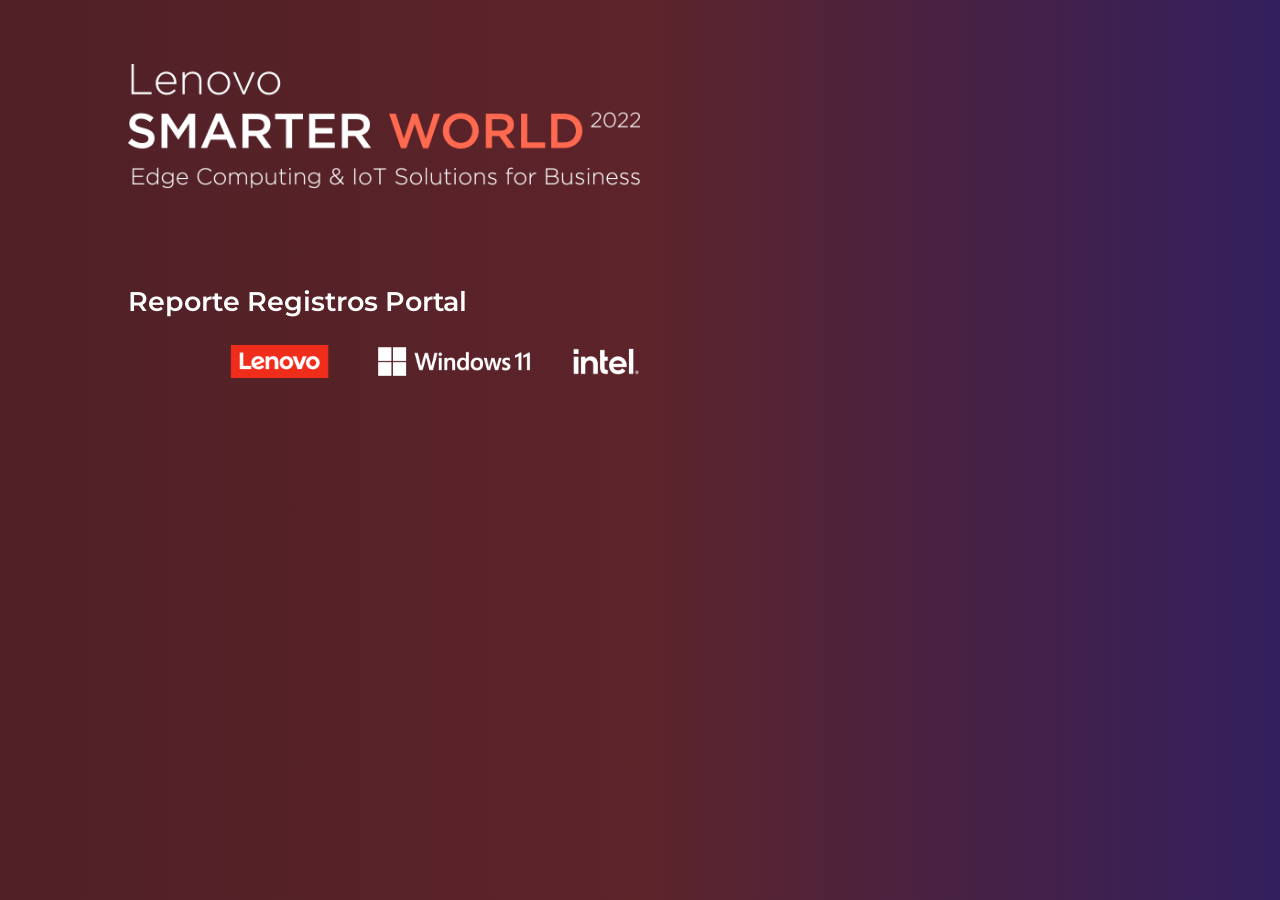
<file: reporteRegistros.html>
<!DOCTYPE html>
<html lang="en">
<head>
    <meta charset="UTF-8">
    <meta http-equiv="X-UA-Compatible" content="IE=edge">
    <meta name="viewport" content="width=device-width, initial-scale=1.0">
    <link href="https://fonts.googleapis.com/css?family=Montserrat:100,200,300,400" rel="stylesheet">
    <link rel="stylesheet" href="./assets/css/styleInicio.css">
    <link rel="stylesheet" href="./assets/css/style.css">
    <link rel="apple-touch-icon" sizes="57x57" href="assets/favicon/apple-icon-57x57.png">
    <link rel="apple-touch-icon" sizes="60x60" href="assets/favicon//apple-icon-60x60.png">
    <link rel="apple-touch-icon" sizes="72x72" href="assets/favicon//apple-icon-72x72.png">
    <link rel="apple-touch-icon" sizes="76x76" href="assets/favicon//apple-icon-76x76.png">
    <link rel="apple-touch-icon" sizes="114x114" href="assets/favicon//apple-icon-114x114.png">
    <link rel="apple-touch-icon" sizes="120x120" href="assets/favicon//apple-icon-120x120.png">
    <link rel="apple-touch-icon" sizes="144x144" href="assets/favicon//apple-icon-144x144.png">
    <link rel="apple-touch-icon" sizes="152x152" href="assets/favicon//apple-icon-152x152.png">
    <link rel="apple-touch-icon" sizes="180x180" href="assets/favicon//apple-icon-180x180.png">
    <link rel="icon" type="image/png" sizes="192x192"  href="assets/favicon//android-icon-192x192.png">
    <link rel="icon" type="image/png" sizes="32x32" href="assets/favicon//favicon-32x32.png">
    <link rel="icon" type="image/png" sizes="96x96" href="assets/favicon//favicon-96x96.png">
    <link rel="icon" type="image/png" sizes="16x16" href="assets/favicon//favicon-16x16.png">
    <link rel="manifest" href="assets/favicon//manifest.json">
    <meta name="msapplication-TileColor" content="#ffffff">
    <meta name="msapplication-TileImage" content="assets/favicon//ms-icon-144x144.png">
    <meta name="theme-color" content="#ffffff">
    <title>LENOVO SMARTER WORLD 2022</title>
</head>
<body onload="llenaDatos()">
    <img src="/assets/img/logo.png" alt="" srcset="" class="logo">
    <p class="texto">Reporte Registros Portal</p>
    <div class="espaciador"></div>
    <div id="lista"></div>
    <div class="espaciador">
        <img src="assets/img/logos.png" alt="" class="iconoLogos">
        <!-- <img src="assets/img/lenovo.png" alt="" class="iconoLogo">
        <img src="assets/img/windows11.png" alt="" class="iconoLogo">
        <img src="assets/img/intel.png" alt="" class="iconoLogo"> -->
    </div>
    <!-- <div class="final"><br></div> -->
    <script>
        let urlServer = "https://mosaico.app:4000/lenovo/"
    async function llenaDatos(){
        
        let datosRegistros
                    try{ 
                            let datos = await fetch(urlServer + "dameRegistrosPorDia") 
                            let json = await datos. json()

                            if (json.statusCode = 200 ){ 
                                    let temp = json.message
                                    datosRegistros = temp
                            }
                    }catch(error){
                        console.log({error})
                    }

        let listaContactos = document.createElement("ul")
        datosRegistros.forEach(element => {
            let renglon = document.createElement("li")
            let str = element.numRegistros == 1 ? " invitado registrado" : " invitados registrados"    
            let fechaTexto = ""
            switch (element.fechaRegistro) {
                case "30/06/2022":
                    fechaTexto = "Jueves 30 de Junio"
                    break;
                case "01/07/2022":
                    fechaTexto = "Viernes 1 de Julio"
                    break;
                case "02/07/2022":
                    fechaTexto = "Sábado 2 de Julio"
                    break;
                case "03/07/2022":
                    fechaTexto = "Domingo 2 de Julio"
                    break;
                case "04/07/2022":
                    fechaTexto = "Lunes 4 de Julio"
                    break;
                    case "05/07/2022":
                    fechaTexto = "Martes 5 de Julio"
                    break;
                case "06/07/2022":
                    fechaTexto = "Miércoles 6 de Julio"
                    break;
                case "07/07/2022":
                    fechaTexto = "Jueves 7 de Julio"
                    break;
                default:
                    break;
            }

            renglon.innerHTML = "<B>" + fechaTexto + "</B>  ➡  " + element.numRegistros + str + " 📄"
            renglon.className = "textoExplicacion"
            // renglon.onclick = verDetalle(element);
            renglon.addEventListener('click', verDetalleBind.bind(this,element))
            listaContactos.appendChild(renglon)
        });

        let padreLista = document.getElementById("lista")
        padreLista.innerHTML = ""
        padreLista.appendChild(listaContactos)
    }

   async function verDetalleBind(element){
        let datosRegistros
        try{ 
                let datos = await fetch(urlServer + "dameRegistrosPorDia?diaEspecifico=" + element.fechaRegistro) 
                let json = await datos. json()

                if (json.statusCode = 200 ){ 
                        let temp = json.message
                        datosRegistros = temp
                }
        }catch(error){
            console.log({error})
        }

        let listaContactos = document.createElement("ul")
        datosRegistros.forEach(element => {
            let renglon = document.createElement("li")
            renglon.innerHTML = "<B>" + element.nombreCompleto + "</B>   ➡  " + element.nombreEmpresa 
            renglon.className = "textoExplicacion"
            // renglon.onclick = verDetalle(element);
            // renglon.addEventListener('click', verDetalleBind.bind(this,element))
            listaContactos.appendChild(renglon)
        });

        let padreLista = document.getElementById("lista")
        padreLista.innerHTML = ""
        padreLista.appendChild(listaContactos)

        let regresar = document.createElement("button")
                regresar.innerHTML = "Regresar"
                regresar.className = "boton"
                regresar.onclick = function(){
                    llenaDatos()
                }
                padreLista.appendChild(regresar)
    }

    </script>
</body>
</html>
</file>
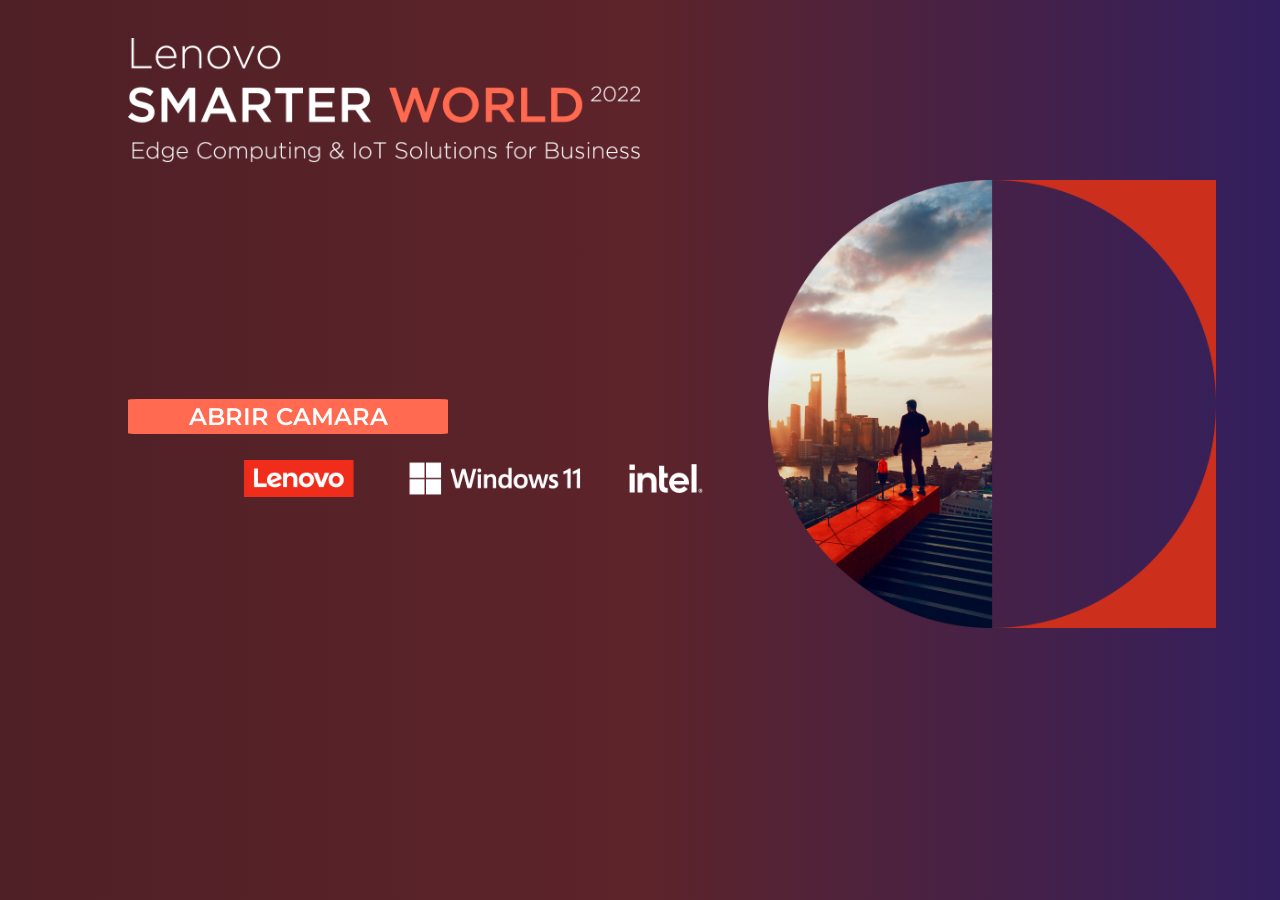
<file: tomaFoto.html>
<!DOCTYPE html>
<html lang="en">
<head>
    <meta charset="UTF-8">
    <meta http-equiv="X-UA-Compatible" content="IE=edge">
    <meta name="viewport" content="width=device-width, initial-scale=1.0">
    <link href="https://fonts.googleapis.com/css?family=Montserrat:100,200,300,400" rel="stylesheet">
    <link rel="stylesheet" href="./assets/css/styleInicio.css">
    <link rel="stylesheet" href="./assets/css/style.css">
    <link rel="apple-touch-icon" sizes="57x57" href="assets/favicon/apple-icon-57x57.png">
    <link rel="apple-touch-icon" sizes="60x60" href="assets/favicon//apple-icon-60x60.png">
    <link rel="apple-touch-icon" sizes="72x72" href="assets/favicon//apple-icon-72x72.png">
    <link rel="apple-touch-icon" sizes="76x76" href="assets/favicon//apple-icon-76x76.png">
    <link rel="apple-touch-icon" sizes="114x114" href="assets/favicon//apple-icon-114x114.png">
    <link rel="apple-touch-icon" sizes="120x120" href="assets/favicon//apple-icon-120x120.png">
    <link rel="apple-touch-icon" sizes="144x144" href="assets/favicon//apple-icon-144x144.png">
    <link rel="apple-touch-icon" sizes="152x152" href="assets/favicon//apple-icon-152x152.png">
    <link rel="apple-touch-icon" sizes="180x180" href="assets/favicon//apple-icon-180x180.png">
    <link rel="icon" type="image/png" sizes="192x192"  href="assets/favicon//android-icon-192x192.png">
    <link rel="icon" type="image/png" sizes="32x32" href="assets/favicon//favicon-32x32.png">
    <link rel="icon" type="image/png" sizes="96x96" href="assets/favicon//favicon-96x96.png">
    <link rel="icon" type="image/png" sizes="16x16" href="assets/favicon//favicon-16x16.png">
    <link rel="manifest" href="assets/favicon//manifest.json">
    <meta name="msapplication-TileColor" content="#ffffff">
    <meta name="msapplication-TileImage" content="assets/favicon//ms-icon-144x144.png">
    <meta name="theme-color" content="#ffffff">
    <title>LENOVO SMARTER WORLD 2022</title>
</head>
<body onload="setup()">
    <img src="/assets/img/logo.png" alt="" srcset="" class="logoRegistro">
    <img src="/assets/img/Imagen_desktop.png" alt="" srcset="" class="logoDesktopRegistro">
    <!-- <p class="titulo">LENOVO SMARTER WORLD 2022</p>
    <p class="texto">Bienvenido al registro del congreso del próximo 7 de Julio 2022</p> -->
    <video autoplay id="video" class="camaraSelfie"></video>
    <canvas id="canvas" class="camaraSelfie oculto"></canvas>
    <div>
        <button class="boton botonChico2" onclick="abreCamara()" id="botonTomaFoto">ABRIR CAMARA</button>
        <button class="boton botonChico2" onclick="buscarGaleria()" id="botonBuscarGaleria">BUSCAR EN GALERÍA</button>
    </div>
    <div class="espaciador2">
        <img src="assets/img/logos.png" alt="" class="iconoLogos">
        <!-- <img src="assets/img/lenovo.png" alt="" class="iconoLogo">
        <img src="assets/img/windows11.png" alt="" class="iconoLogo">
        <img src="assets/img/intel.png" alt="" class="iconoLogo"> -->
    </div>
    <script>
         let idQR = ""
         let modoBoton = 'paso1'
         let camaraAbierta = false;

         async function setup(){
            if(idQR == ""){
                const queryString = window.location.search;
                const urlParams = new URLSearchParams(queryString);
                if(urlParams.get('idQr') == null){
                    idQR = urlParams.get('idQR')
                }else{
                    idQR = urlParams.get('idQr')
                }
                document.getElementById("botonBuscarGaleria").style.display = "none"
            }
        }
    
    async function abreCamara(){
        if(!camaraAbierta){
            camaraAbierta = true;
            let constraints
            if(window.location.hostname == "localhost"){
                constraints= {
                video: {
                    width: {
                        min: 320,
                        ideal: 480,
                        max: 480,
                    },
                    height: {
                        min: 480,
                        ideal:  640,
                        max: 640,
                    },
                    facingMode: 'user'
                    , video: true
                    },
                }
            }else if(window.innerHeight > window.innerWidth){
                constraints = {
                video: {
                    width: {
                        min: 320,
                        ideal: 480,
                        max: 480,
                    },
                    height: {
                        min: 480,
                        ideal:  640,
                        max: 640,
                    },
                    facingMode: 'user'
                    , video: true
                 },
                }
            }else{
                constraints = {
                video: {
                    width: {
                        min: 320,
                        ideal: 480,
                        max: 480,
                    },
                    height: {
                        min: 480,
                        ideal:  640,
                        max: 640,
                    },
                    facingMode: 'user'
                    , video: true
                },
            }
            }

            //TOMA DE FOTOGRAFÍA VERSION 1 DECAPRITADED
            /*
            if ('mediaDevices' in navigator && 'getUserMedia' in navigator.mediaDevices) {
            navigator.mediaDevices.getUserMedia({video: true})
            
            try{
                const videoStream = await navigator.mediaDevices.getUserMedia(constraints)
                const video = document.querySelector('#video')
                video.srcObject = videoStream
            }catch(error){
                console.error("Error : " + error)
            }
        }
        */
        //fin
        // alert("Objeto : " + navigator.mediaDevices)
        try{
        if (!navigator.mediaDevices && !navigator.mediaDevices.getUserMedia) {
             navigator.userMedia = navigator.mozGetUserMedia || navigator.getUserMedia
            if (!navigator.userMedia) {
                alert("Please Update or Use Different Browser");
            return
            }
            navigator.userMedia(constraints, (stream) => showCam(stream), (err) => showErr(err))
            return
        }

            navigator.mediaDevices.getUserMedia(constraints)
                .then((stream) => showCam(stream))
                .catch((err) => showErr(err))

            }catch(error){
                alert("Error mensaje: " + error);
            }
        }else{
            tomaFoto()
        }
    }

    
    function showCam(stream) {
        let video = document.querySelector("#video");
        video.setAttribute("playsinline", true);
        video.srcObject = stream;
        // video.height = video.scrollWidth * 1.33
        let btn1 = document.getElementById("botonTomaFoto")
        btn1.innerHTML = "TOMAR SELFIE"
    }

    function showErr(err) {
        let message = err.name === "NotFoundError" ? "Please Attach Camera" :
        err.name === "NotAllowedError" ? "Please Grant Permission to Access Camera" : err
        alert(message)
    }

    async function tomaFoto(){
        if(modoBoton == 'paso1'){
            const canvas = document.querySelector('#canvas')
            const video = document.querySelector('#video')
            canvas.width = video.videoWidth
            canvas.height = video.videoHeight
            canvas.getContext('2d').drawImage(video, 0, 0)
            canvas.className  ="camaraSelfie visible"
            constraints= {
                    video: {
                        width: {
                            min: 380,
                            ideal: 400,
                            max: 420,
                        },
                        height: {
                            min: 380,
                            ideal: 400,
                            max: 420,
                        },
                        facingMode: 'user'
                        },
                    }
                // const videoStream = await navigator.mediaDevices.getUserMedia(constraints)
                // videoStream.getTracks().forEach((track) => {
                //     track.stop()
                // })
                video.className = "camaraSelfie oculto"
                let btn1 = document.getElementById("botonTomaFoto")
                btn1.innerHTML = "REPETIR FOTO"
                let btn2 = document.getElementById("botonBuscarGaleria")
                btn2.innerHTML = "GUARDAR FOTO"
                btn2.className = "boton botonChico2"
                btn2.style.display = "block"
                modoBoton = 'paso2'
        }else{
            const canvas = document.querySelector('#canvas')
            const video = document.querySelector('#video')
            canvas.className = "camaraSelfie oculto"
            video.className = "camaraSelfie visible"
            //cargaResultados()
            modoBoton = 'paso1'
            let btn2 = document.getElementById("botonBuscarGaleria")
            btn2.style.display = "none"
            let btn1 = document.getElementById("botonTomaFoto")
            btn1.innerHTML = "TOMAR SELFIE"
        }
        
    }

    async function buscarGaleria(){
        if(modoBoton == 'paso1'){
            modoBoton = 'paso2'
        }else{
            modoBoton = 'paso1'
            // console.log("Hacemos upLoad de foto y vamos a registro Exitoso ")
            const canvas = document.querySelector('#canvas')
            let img = await canvas.toBlob(function(blob){
                //////////////
                const formData = new FormData();
                let resul = {
                    error : true,
                    message: "",
                    statusCode: 0
                }
                formData.append('avatar', blob, 'avatar.jpg');

                const options = {
                    method: 'POST',
                    body: formData
                };

                fetch(`https://mosaico.app:4000/lenovo/uploadProfilePicture?idQR=`+idQR, options).then(r => r.json()).then(data => {
                        //Your logic, in my case I get JSON from server
                        if(data.statusCode == 200){
                                resul.error = false
                                resul.statusCode = data.statusCode
                                resul.message = data.message
                                window.location.href = "registroExitoso.html?idQR=" + idQR 
                         }else{                        
                            resul.statusCode = data.statusCode
                            resul.message = data.message
                            }
                });
            },'image/jpeg', 0.95)            
        }
    }
    </script>
</body>
</html>
</file>
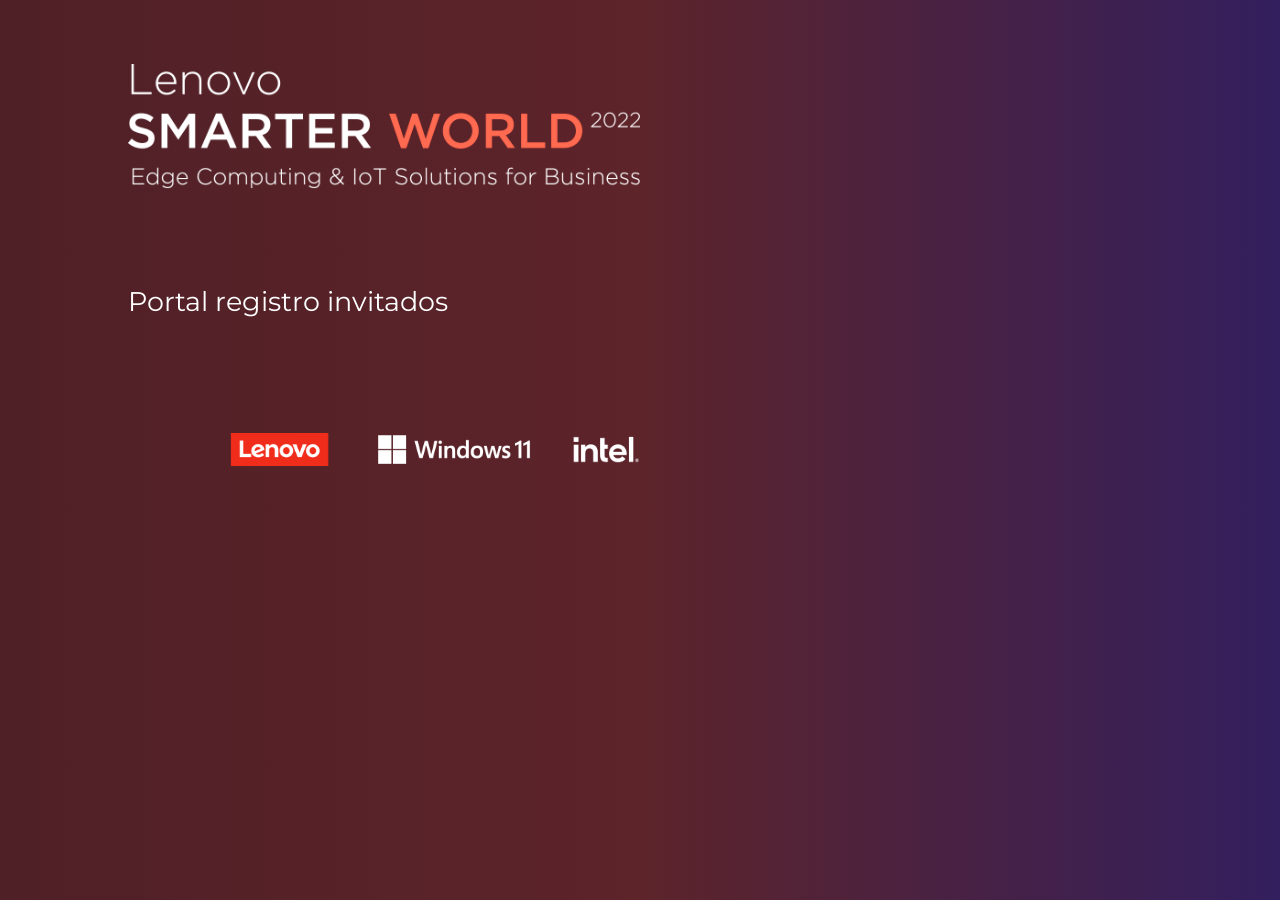
<file: mty/editosDatosConQR.html>
<!DOCTYPE html>
<html lang="en">
<head>
    <meta charset="UTF-8">
    <meta http-equiv="X-UA-Compatible" content="IE=edge">
    <meta name="viewport" content="width=device-width, initial-scale=1.0">
    <link href="https://fonts.googleapis.com/css?family=Montserrat:100,200,300,400" rel="stylesheet">
    <link rel="stylesheet" href="./assets/css/styleInicio.css">
    <link rel="stylesheet" href="./assets/css/style.css">
    <link rel="stylesheet" href="./assets/css/perfil.css">
    <link rel="apple-touch-icon" sizes="57x57" href="assets/favicon/apple-icon-57x57.png">
    <link rel="apple-touch-icon" sizes="60x60" href="assets/favicon//apple-icon-60x60.png">
    <link rel="apple-touch-icon" sizes="72x72" href="assets/favicon//apple-icon-72x72.png">
    <link rel="apple-touch-icon" sizes="76x76" href="assets/favicon//apple-icon-76x76.png">
    <link rel="apple-touch-icon" sizes="114x114" href="assets/favicon//apple-icon-114x114.png">
    <link rel="apple-touch-icon" sizes="120x120" href="assets/favicon//apple-icon-120x120.png">
    <link rel="apple-touch-icon" sizes="144x144" href="assets/favicon//apple-icon-144x144.png">
    <link rel="apple-touch-icon" sizes="152x152" href="assets/favicon//apple-icon-152x152.png">
    <link rel="apple-touch-icon" sizes="180x180" href="assets/favicon//apple-icon-180x180.png">
    <link rel="icon" type="image/png" sizes="192x192"  href="assets/favicon//android-icon-192x192.png">
    <link rel="icon" type="image/png" sizes="32x32" href="assets/favicon//favicon-32x32.png">
    <link rel="icon" type="image/png" sizes="96x96" href="assets/favicon//favicon-96x96.png">
    <link rel="icon" type="image/png" sizes="16x16" href="assets/favicon//favicon-16x16.png">
    <link rel="manifest" href="assets/favicon//manifest.json">
    <meta name="msapplication-TileColor" content="#ffffff">
    <meta name="msapplication-TileImage" content="assets/favicon//ms-icon-144x144.png">
    <meta name="theme-color" content="#ffffff">
    <title>LENOVO SMARTER WORLD 2022</title>
    <script src="/assets/js/cookie.js"></script>
</head>
<body onload="creaEventosTeclado()">
    <img src="/assets/img/logo.png" alt="" srcset="" class="logo" onclick="location.reload()">
    <!-- <p class="titulo" onclick="borraCookie()">LENOVO SMARTER WORLD 2022</p> -->
    <p class="textoExplicacion3Izq">Portal registro invitados</p>
    <div class="espaciador"><br></div>
    <div id="camaraFotos" class="oculto">
        <video autoplay id="video" class="camaraSelfie"></video>
        <canvas id="canvas" class="camaraSelfie oculto"></canvas>
        <div>
            <button class="boton botonChico2" onclick="abreCamara()" id="botonTomaFoto">ABRIR CAMARA</button>
            <button class="boton botonChico2" onclick="buscarGaleria()" id="botonBuscarGaleria">BUSCAR EN GALERÍA</button>
        </div>
    </div>
    <div id="detalle"></div>
    <div class="espaciador"><br></div>
    <div class="espaciador">
        <img src="assets/img/logos.png" alt="" class="iconoLogos">
        <!-- <img src="assets/img/lenovo.png" alt="" class="iconoLogo">
        <img src="assets/img/windows11.png" alt="" class="iconoLogo">
        <img src="assets/img/intel.png" alt="" class="iconoLogo"> -->
    </div>
    <script>
        let urlServer = "https://mosaico.app:4000/lenovo/"
        let idQRparaEditar = ''
        let estadosPagina = { 
            primeraVez: "primeraVez",
            tenemosCookieQRigual: "tenemosCookieQRigual",
            tenemosCookieQRdiferente: "tenemosCookieQRdiferente",
        }
        let datosRelaciones

        let strInput = ""
        let index = 0
        
        async function creaEventosTeclado(){
            addEvent(document, "keypress", function (e) {
                e = e || window.event;
                console.log("**Leemos teclado**")
                console.log({strInput})
                console.log({index})
                // strInput += e.key
                // index +=1
                if(index < 91){
                    strInput += e.key
                    index +=1
                }else if(index == 91){
                    console.log("**Entramos con: **")
                    let temp  = strInput.substring(55);
                    idQRparaEditar = temp
                    console.log({idQRparaEditar})
                    tenemosQR(idQRparaEditar)
                    index = 0
                    strInput = ""
                }else if(index > 92){
                    index = 0
                    strInput = ""
                }
            });

            document.addEventListener('paste', (event) => {
                event.preventDefault();
                let nuevo = (event.clipboardData || window.clipboardData).getData('text');
                let paste = nuevo.substring(55);
                index = paste.length
                if(index == 36){
                    let idQR = paste
                    tenemosQR(paste)
                    index = 0
                }
            });
   
        }

        async function tenemosQR(idQR){
            let datosUsuario
                    try{ 
                            let datos = await fetch(urlServer + "MTYdameDatosUsuarioPorIdQR?idQR=" + idQR) 
                            let json = await datos.json()

                            if (json.statusCode = 200 ){ 
                                    let temp = json.message
                                    datosUsuario = temp
                                    verDetalle(datosUsuario, idQR)
                            }
                    }catch(error){
                        console.log({error})
                    }
        }

        function addEvent(element, eventName, callback) {
            if (element.addEventListener) {
                element.addEventListener(eventName, callback, false);
            } else if (element.attachEvent) {
                element.attachEvent("on" + eventName, callback);
            } else {
                element["on" + eventName] = callback;
            }
        }

        function borraCookie(){
            setCookie("idQR", "", 100)
            alert("En cookie hay: " + getCookie("idQR"))
        }
        // async function cargaResultados(){
        //         // listaOdetalle(true);
        //         const queryString = window.location.search;
        //         const urlParams = new URLSearchParams(queryString);
        //         let idQR = urlParams.get('idQR') 
        //         let estado = ""
        //         let existeIdPrevio = getCookie("idQR")
        //         //Existen 3 estados:
        //         // No hay Cookie, osea PrimeraVez
        //         // Si hay Cookie, y idQR es el mismo
        //         // Si hay Cookie, y idQR es difente, hay que hacer la relación en BD
        //         if (existeIdPrevio == ''){
        //             estado = estadosPagina.primeraVez
        //         }else if (existeIdPrevio == idQR){
        //             estado = estadosPagina.tenemosCookieQRigual
        //         }else{
        //             estado = estadosPagina.tenemosCookieQRdiferente
        //         }
        //         switch (estado) {
        //             case estadosPagina.primeraVez:
        //                 setCookie("idQR", idQR, 100)
        //                 vamosPorDatos(idQR)
        //             break;
        //             case estadosPagina.tenemosCookieQRigual:
        //                 vamosPorDatos(idQR)
        //             break;
        //             case estadosPagina.tenemosCookieQRdiferente:
        //                 guardamosRelacion(existeIdPrevio,idQR)
        //             break;
                
        //             default:
        //             break;
        //         }
        //     }

           async function vamosPorDatos(idQR){
                    let datosUsuario
                    try{ 
                            let datos = await fetch(urlServer + "dameDatosPorIdQR?idQR=" + idQR) 
                            let json = await datos.json()

                            if (json.statusCode = 200 ){ 
                                    let temp = json.message
                                    datosUsuario = temp.Usuario[0]
                                    datosRelaciones = temp.Relaciones == undefined ? [] :  temp.Relaciones
                            }
                    }catch(error){
                        console.log({error})
                    }
                    let bienvenida = document.getElementById("bienvenida")
                    bienvenida.innerHTML = "<b>" + datosUsuario.nombreCompleto + "</b>"

                    let listaContactos = document.createElement("ul")
                    
                    if(datosRelaciones.length == 0){
                        let renglon = document.createElement("li")
                        renglon.innerHTML = "No tenemos datos todavía"
                        renglon.className = "naranja textoExplicacion"
                        listaContactos.appendChild(renglon)
                    }
                    datosRelaciones.forEach(element => {
                        let renglon = document.createElement("li")
                        renglon.innerHTML = element.nombreCompleto
                        renglon.className = "textoExplicacion"
                        // renglon.onclick = verDetalle(element);
                        renglon.addEventListener('click', verDetalleBind.bind(this,element, idQR))

                        listaContactos.appendChild(renglon)
                    });
                    let padreLista = document.getElementById("lista")
                    padreLista.innerHTML = ""
                    padreLista.appendChild(listaContactos)
            }

            function verDetalleBind(element, idQR, event){
                verDetalle(element, idQR)
            }

            async function guardamosRelacion(existeIdPrevio, idQR){
                let datosUsuario
                    let datosRelaciones
                    try{ 
                            let datos = await fetch(urlServer + "guardaRelacion?idQR1=" + existeIdPrevio + "&idQR2=" + idQR) 
                            let json = await datos.json()

                            if (json.statusCode = 200 ){ 
                                    let temp = json.message
                                    datosUsuario = temp.Usuario
                                    datosRelaciones = temp.Relaciones
                            }
                    }catch(error){
                        console.log({error})
                    }
                    let bienvenida = document.getElementById("bienvenida")
                    bienvenida.innerHTML =  "<b>" + datosUsuario.nombreCompleto + "<b>"

                    verDetalle(datosRelaciones, getCookie("idQR"))
            }

         function verDetalle(element,idQR){
                // listaOdetalle(false)
                let detalle = document.getElementById("detalle")
                detalle.innerHTML = ""

                let foto = document.createElement("img")
                let imagenFoto = element.profilePicture
                if(imagenFoto == null){
                    imagenFoto = "assets/img/profilePictureDefault.jpg"
                }
                foto.src = imagenFoto
                foto.className = "profilePicture"
                idQRparaEditar = idQR
                foto.addEventListener('click', abreCamara.bind(this))
                detalle.appendChild(foto);
                
                let listaContactos = document.createElement("ul")
                let nombreCompleto = document.createElement("li");
                nombreCompleto.innerHTML = element.nombreCompleto
                nombreCompleto.className = "espaciadorDos textoExplicacion"
                nombreCompleto.onclick = function(){
                    let nuevo = window.prompt('Nombre completo: ', element.nombreCompleto);
                    if(nuevo.length >0 ){
                        element.nombreCompleto = nuevo
                        actualizaDatos(element)
                    }
                    
                }
                listaContactos.appendChild(nombreCompleto)

                let empresa = document.createElement("li");
                empresa.innerHTML = element.nombreEmpresa
                empresa.className = "espaciadorDos textoExplicacion"
                empresa.onclick = function(){
                    let nuevo = window.prompt('Nombre Empresa: ', element.nombreEmpresa);
                    if(nuevo.length >0 ){
                        element.nombreEmpresa = nuevo
                        actualizaDatos(element)
                    }
                }
                listaContactos.appendChild(empresa)

                let telefono = document.createElement("li");
                telefono.innerHTML = element.numeroCelular
                telefono.className = "espaciadorDos textoExplicacion"
                telefono.onclick = function(){
                    let nuevo = window.prompt('Numero telefono: ', element.numeroCelular);
                    if(nuevo.length >0 ){
                        element.numeroCelular = nuevo
                        actualizaDatos(element)
                    }
                }
                listaContactos.appendChild(telefono)
                
                let correoElectronico = document.createElement("li");
                correoElectronico.innerHTML = element.correoElectronico
                correoElectronico.className = "espaciadorDos textoExplicacion"
                correoElectronico.onclick = function(){
                    let nuevo = window.prompt('Correo electrónico: ', element.correoElectronico);
                    if(nuevo.length >0 ){
                        element.correoElectronico = nuevo
                        actualizaDatos(element)
                    }
                }
                listaContactos.appendChild(correoElectronico)
                

                let cargoEmpresarial = document.createElement("li");
                cargoEmpresarial.innerHTML = element.cargoEmpresarial
                cargoEmpresarial.className = "espaciadorDos textoExplicacion"
                cargoEmpresarial.onclick = function(){
                    let nuevo = window.prompt('Cargo Empresarial: ', element.cargoEmpresarial);
                    if(nuevo.length >0 ){
                        element.cargoEmpresarial = nuevo
                        actualizaDatos(element)
                    }
                }
                listaContactos.appendChild(cargoEmpresarial)

                detalle.appendChild(listaContactos);

                let imprimir = document.createElement("button")
                imprimir.innerHTML = "Imprimir"
                imprimir.className = "boton"
                imprimir.onclick = function(){
                    actualizaSticker()
                }
                detalle.appendChild(imprimir)

                // const a = document.createElement('a')
                // a.href = urlImagen
                // a.download = urlImagen.split('/').pop()
                // // document.body.appendChild(a)
                // // a.target="_blank"
                // // a.click()
                // // document.body.removeChild(a)
                // const a = document.createElement("button")
                // a.type = "submit"
                // document.body.appendChild(a)
                // a.onclick = async function(){
                //     window.open (urlImagen)
                // }
                // a.click()
                // document.body.removeChild(a)
            }
            
            let urlImagen
            async function actualizaSticker(){
                    //Traer imagen compuesta        
                    try{ 
                            let datos = await fetch(urlServer + "dameStickerParaImprimir?idQR=" + idQRparaEditar) 
                            let json = await datos.json()

                            if (json.statusCode = 200 ){ 
                                urlImagen = json.stickerUrl
                                window.open(urlImagen)
                            }
                    }catch(error){
                        console.log({error})
                    }
                }

    async function actualizaDatos(element){           
        const dataJson = JSON.stringify(element)

        const settings = {
            method: 'POST',
            headers: {
                Accept: 'application/json',
                'Content-Type': 'application/json',
            },
            body: 
                dataJson
        };
        try{
            const fetchResponse = await fetch(`https://mosaico.app:4000/lenovo/editaUsuario`, settings);
            const data = await fetchResponse.json();
            console.log("Data" + JSON.stringify(data))
                    
            if(data.statusCode == 200){
                alert(data.message);
                tenemosQR(element.idQR)
            }
        } catch (e) {
            console.log("Error" + e)
            resul.statusCode = 404
            resul.message = e
            return resul;
        }
    }
// -------------------------------------TOMA FOTO----------------------------------

         let modoBoton = 'paso1'
         let camaraAbierta = false;

    async function abreCamara(){
        if(!camaraAbierta){
            document.getElementById("camaraFotos").className  = ""
            camaraAbierta = true;
            let constraints
            if(window.location.hostname == "localhost"){
                constraints= {
                video: {
                    width: {
                        min: 320,
                        ideal: 480,
                        max: 480,
                    },
                    height: {
                        min: 480,
                        ideal:  640,
                        max: 640,
                    },
                    facingMode: 'user'
                    , video: true
                    },
                }
            }else if(window.innerHeight > window.innerWidth){
                constraints = {
                video: {
                    width: {
                        min: 320,
                        ideal: 480,
                        max: 480,
                    },
                    height: {
                        min: 480,
                        ideal:  640,
                        max: 640,
                    },
                    facingMode: 'user'
                    , video: true
                 },
                }
            }else{
                constraints = {
                video: {
                    width: {
                        min: 320,
                        ideal: 480,
                        max: 480,
                    },
                    height: {
                        min: 480,
                        ideal:  640,
                        max: 640,
                    },
                    facingMode: 'user'
                    , video: true
                },
            }
        }
        try{
        if (!navigator.mediaDevices && !navigator.mediaDevices.getUserMedia) {
             navigator.userMedia = navigator.mozGetUserMedia || navigator.getUserMedia
            if (!navigator.userMedia) {
                alert("Please Update or Use Different Browser");
            return
            }
            navigator.userMedia(constraints, (stream) => showCam(stream), (err) => showErr(err))
            return
        }

            navigator.mediaDevices.getUserMedia(constraints)
                .then((stream) => showCam(stream))
                .catch((err) => showErr(err))

            }catch(error){
                alert("Error mensaje: " + error);
            }
        }else{
            tomaFoto()
        }
    }

    function showCam(stream) {
        let video = document.querySelector("#video");
        video.setAttribute("playsinline", true);
        video.srcObject = stream;
        // video.height = video.scrollWidth * 1.33
        let btn1 = document.getElementById("botonTomaFoto")
        btn1.innerHTML = "TOMAR SELFIE"
    }

    function showErr(err) {
        let message = err.name === "NotFoundError" ? "Please Attach Camera" :
        err.name === "NotAllowedError" ? "Please Grant Permission to Access Camera" : err
        alert(message)
    }

    async function tomaFoto(){
        if(modoBoton == 'paso1'){
            const canvas = document.querySelector('#canvas')
            const video = document.querySelector('#video')
            canvas.width = video.videoWidth
            canvas.height = video.videoHeight
            canvas.getContext('2d').drawImage(video, 0, 0)
            canvas.className  ="camaraSelfie visible"
            constraints= {
                    video: {
                        width: {
                            min: 380,
                            ideal: 400,
                            max: 420,
                        },
                        height: {
                            min: 380,
                            ideal: 400,
                            max: 420,
                        },
                        facingMode: 'user'
                        },
                    }
                // const videoStream = await navigator.mediaDevices.getUserMedia(constraints)
                // videoStream.getTracks().forEach((track) => {
                //     track.stop()
                // })
                video.className = "camaraSelfie oculto"
                let btn1 = document.getElementById("botonTomaFoto")
                btn1.innerHTML = "REPETIR FOTO"
                let btn2 = document.getElementById("botonBuscarGaleria")
                btn2.innerHTML = "GUARDAR FOTO"
                btn2.className = "boton botonChico2"
                btn2.style.display = "block"
                modoBoton = 'paso2'
        }else{
            const canvas = document.querySelector('#canvas')
            const video = document.querySelector('#video')
            canvas.className = "camaraSelfie oculto"
            video.className = "camaraSelfie visible"
            //cargaResultados()
            modoBoton = 'paso1'
            let btn2 = document.getElementById("botonBuscarGaleria")
            btn2.style.display = "none"
            let btn1 = document.getElementById("botonTomaFoto")
            btn1.innerHTML = "TOMAR SELFIE"
        }
        
    }

    async function buscarGaleria(){
        if(modoBoton == 'paso1'){
            modoBoton = 'paso2'
        }else{
            modoBoton = 'paso1'
            // console.log("Hacemos upLoad de foto y vamos a registro Exitoso ")
            const canvas = document.querySelector('#canvas')
            let img = await canvas.toBlob(function(blob){
                //////////////
                const formData = new FormData();
                let resul = {
                    error : true,
                    message: "",
                    statusCode: 0
                }
                formData.append('avatar', blob, 'avatar.jpg');

                const options = {
                    method: 'POST',
                    body: formData
                };
                let idQR = idQRparaEditar
                fetch(`https://mosaico.app:4000/lenovo/uploadProfilePicture?idQR=`+idQR, options).then(r => r.json()).then(data => {
                        //Your logic, in my case I get JSON from server
                        if(data.statusCode == 200){
                                resul.error = false
                                resul.statusCode = data.statusCode
                                resul.message = data.message
                                tenemosQR(idQRparaEditar)
                                // await actualizaSticker()
                                document.getElementById("camaraFotos").className  = "oculto"
                         }else{                        
                            resul.statusCode = data.statusCode
                            resul.message = data.message
                            }
                });
            },'image/jpeg', 0.95)            
        }
    }
</script>
</body>
</html>
</file>
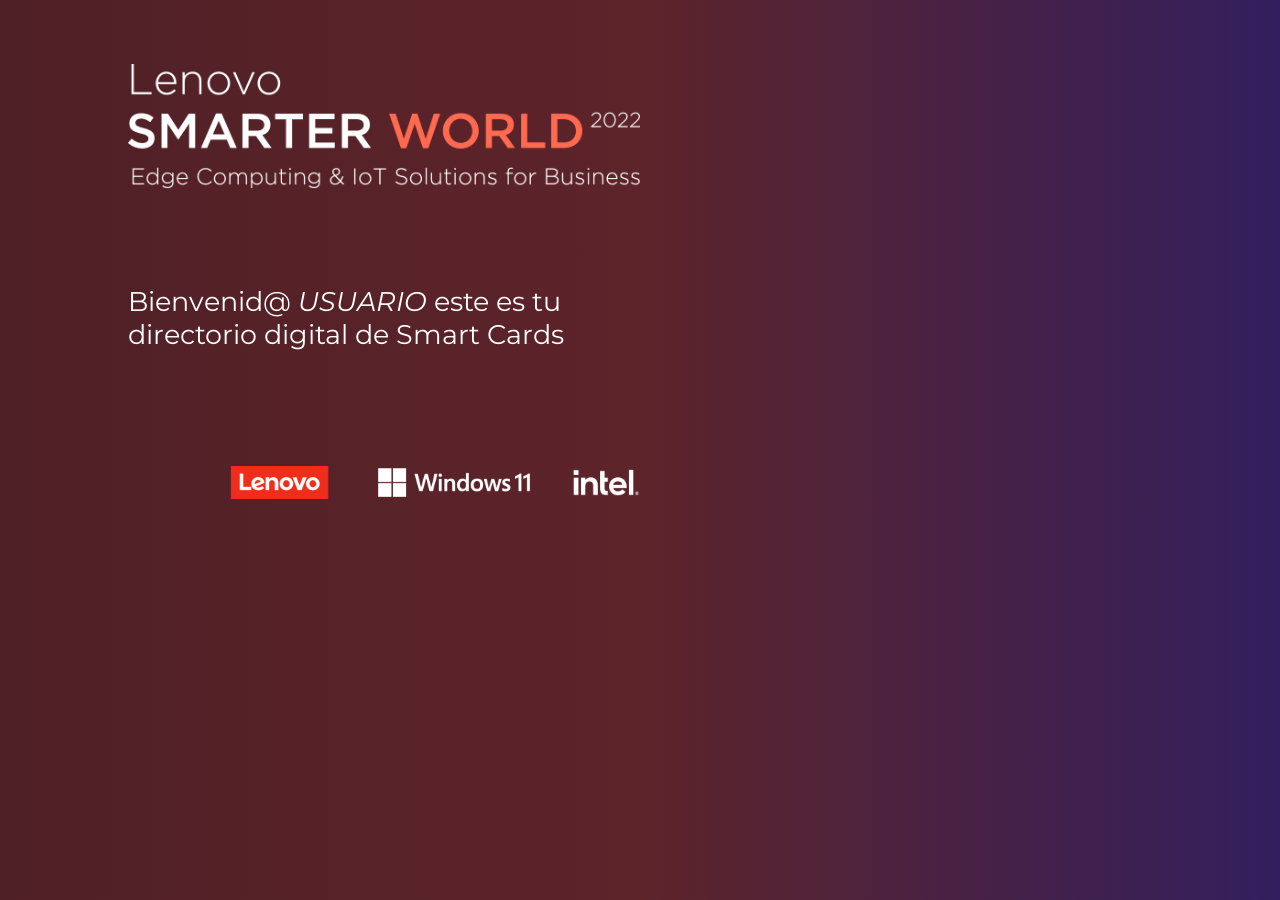
<file: mty/perfilUsuario.html>
<!DOCTYPE html>
<html lang="en">
<head>
    <meta charset="UTF-8">
    <meta http-equiv="X-UA-Compatible" content="IE=edge">
    <meta name="viewport" content="width=device-width, initial-scale=1.0">
    <link href="https://fonts.googleapis.com/css?family=Montserrat:100,200,300,400" rel="stylesheet">
    <link rel="stylesheet" href="./assets/css/styleInicio.css">
    <link rel="stylesheet" href="./assets/css/style.css">
    <link rel="stylesheet" href="./assets/css/perfil.css">
    <link rel="apple-touch-icon" sizes="57x57" href="assets/favicon/apple-icon-57x57.png">
    <link rel="apple-touch-icon" sizes="60x60" href="assets/favicon//apple-icon-60x60.png">
    <link rel="apple-touch-icon" sizes="72x72" href="assets/favicon//apple-icon-72x72.png">
    <link rel="apple-touch-icon" sizes="76x76" href="assets/favicon//apple-icon-76x76.png">
    <link rel="apple-touch-icon" sizes="114x114" href="assets/favicon//apple-icon-114x114.png">
    <link rel="apple-touch-icon" sizes="120x120" href="assets/favicon//apple-icon-120x120.png">
    <link rel="apple-touch-icon" sizes="144x144" href="assets/favicon//apple-icon-144x144.png">
    <link rel="apple-touch-icon" sizes="152x152" href="assets/favicon//apple-icon-152x152.png">
    <link rel="apple-touch-icon" sizes="180x180" href="assets/favicon//apple-icon-180x180.png">
    <link rel="icon" type="image/png" sizes="192x192"  href="assets/favicon//android-icon-192x192.png">
    <link rel="icon" type="image/png" sizes="32x32" href="assets/favicon//favicon-32x32.png">
    <link rel="icon" type="image/png" sizes="96x96" href="assets/favicon//favicon-96x96.png">
    <link rel="icon" type="image/png" sizes="16x16" href="assets/favicon//favicon-16x16.png">
    <link rel="manifest" href="assets/favicon//manifest.json">
    <meta name="msapplication-TileColor" content="#ffffff">
    <meta name="msapplication-TileImage" content="assets/favicon//ms-icon-144x144.png">
    <meta name="theme-color" content="#ffffff">
    <title>LENOVO SMARTER WORLD 2022</title>
    <script src="/assets/js/cookie.js"></script>
</head>
<body onload="cargaResultados()">
    <img src="/assets/img/logo.png" alt="" srcset="" class="logo" onclick="borraCookie()">
    <!-- <p class="titulo" onclick="borraCookie()">LENOVO SMARTER WORLD 2022</p> -->
    <p class="textoExplicacion3Izq">Bienvenid@ <i id="bienvenida">USUARIO</i> este es tu directorio digital de Smart Cards</p>
    <div class="espaciador"><br></div>
    <div id="lista"></div>
    <div id="detalle"></div>
    <div class="espaciador"><br></div>
    <div class="espaciador">
        <img src="assets/img/logos.png" alt="" class="iconoLogos">
        <!-- <img src="assets/img/lenovo.png" alt="" class="iconoLogo">
        <img src="assets/img/windows11.png" alt="" class="iconoLogo">
        <img src="assets/img/intel.png" alt="" class="iconoLogo"> -->
    </div>
    <script>
        let urlServer = "https://mosaico.app:4000/lenovo/"
        let idQR = ''
        let estadosPagina = { 
            primeraVez: "primeraVez",
            tenemosCookieQRigual: "tenemosCookieQRigual",
            tenemosCookieQRdiferente: "tenemosCookieQRdiferente",
        }
        let datosRelaciones
        
        function borraCookie(){
            setCookie("idQR_MTY", "", 100)
            alert("En cookie hay: " + getCookie("idQR_MTY"))
        }
        async function cargaResultados(){
                listaOdetalle(true);
                const queryString = window.location.search;
                const urlParams = new URLSearchParams(queryString);
                let idQR = urlParams.get('idQR') 
                let estado = ""
                let existeIdPrevio = getCookie("idQR_MTY")
                //Existen 3 estados:
                // No hay Cookie, osea PrimeraVez
                // Si hay Cookie, y idQR es el mismo
                // Si hay Cookie, y idQR es difente, hay que hacer la relación en BD
                if (idQR==null && existeIdPrevio != null){
                    idQR = existeIdPrevio
                }

                if (existeIdPrevio == ''){
                    estado = estadosPagina.primeraVez
                }else if (existeIdPrevio == idQR){
                    estado = estadosPagina.tenemosCookieQRigual
                }else{
                    estado = estadosPagina.tenemosCookieQRdiferente
                }
                switch (estado) {
                    case estadosPagina.primeraVez:
                        setCookie("idQR_MTY", idQR, 100)
                        vamosPorDatos(idQR)
                    break;
                    case estadosPagina.tenemosCookieQRigual:
                        vamosPorDatos(idQR)
                    break;
                    case estadosPagina.tenemosCookieQRdiferente:
                        guardamosRelacion(existeIdPrevio,idQR)
                    break;
                
                    default:
                    break;
                }
            }

           async function vamosPorDatos(idQR){
                    let datosUsuario
                    try{ 
                            let datos = await fetch(urlServer + "MTYdameDatosPorIdQR?idQR=" + idQR) 
                            let json = await datos.json()

                            if (json.statusCode = 200 ){ 
                                    let temp = json.message
                                    datosUsuario = temp.Usuario[0]
                                    datosRelaciones = temp.Relaciones == undefined ? [] :  temp.Relaciones
                            }
                    }catch(error){
                        console.log({error})
                    }
                    let bienvenida = document.getElementById("bienvenida")
                    bienvenida.innerHTML = "<b>" + datosUsuario.nombreCompleto + "</b>"

                    let listaContactos = document.createElement("ul")
                    
                    if(datosRelaciones.length == 0){
                        let renglon = document.createElement("li")
                        renglon.innerHTML = "No tenemos datos todavía"
                        renglon.className = "naranja textoExplicacion"
                        listaContactos.appendChild(renglon)
                    }
                    datosRelaciones.forEach(element => {
                        let renglon = document.createElement("li")
                        renglon.innerHTML = element.nombreCompleto
                        // renglon.className = "textoExplicacion"
                        renglon.className = "boton"
                        // renglon.onclick = verDetalle(element);
                        renglon.addEventListener('click', verDetalleBind.bind(this,element, idQR))

                        listaContactos.appendChild(renglon)
                    });
                    let padreLista = document.getElementById("lista")
                    padreLista.innerHTML = ""
                    padreLista.appendChild(listaContactos)
            }

            function verDetalleBind(element, idQR, event){
                verDetalle(element, idQR)
            }

            async function guardamosRelacion(existeIdPrevio, idQR){
                let datosUsuario
                    let datosRelaciones
                    try{ 
                            let datos = await fetch(urlServer + "guardaRelacion?idQR1=" + existeIdPrevio + "&idQR2=" + idQR) 
                            let json = await datos.json()

                            if (json.statusCode = 200 ){ 
                                    let temp = json.message
                                    datosUsuario = temp.Usuario
                                    datosRelaciones = temp.Relaciones
                            }
                    }catch(error){
                        console.log({error})
                    }
                    let bienvenida = document.getElementById("bienvenida")
                    bienvenida.innerHTML =  "<b>" + datosUsuario.nombreCompleto + "<b>"

                    verDetalle(datosRelaciones, getCookie("idQR_MTY"))
            }

            function verDetalle(element,idQR){
                listaOdetalle(false)
                let detalle = document.getElementById("detalle")
                detalle.innerHTML = ""
                console.log({element})

                let foto = document.createElement("img")
                foto.src = element.profilePicture
                foto.className = "profilePicture"
                detalle.appendChild(foto);
                
                let listaContactos = document.createElement("ul")
                let nombreCompleto = document.createElement("li");
                nombreCompleto.innerHTML = "<b>" + element.nombreCompleto + "</b>"
                nombreCompleto.className = "espaciadorDos textoExplicacion"
                listaContactos.appendChild(nombreCompleto)

                let empresa = document.createElement("li");
                empresa.innerHTML = element.nombreEmpresa
                empresa.className = "espaciadorDos textoExplicacion"
                
                listaContactos.appendChild(empresa)

                let telefono = document.createElement("li");
                telefono.innerHTML = element.numeroCelular
                telefono.className = "espaciadorDos textoExplicacion"
                
                listaContactos.appendChild(telefono)
                
                let correoElectronico = document.createElement("li");
                correoElectronico.innerHTML = element.correoElectronico
                correoElectronico.className = "espaciadorDos textoExplicacion"
                listaContactos.appendChild(correoElectronico)
                

                let cargoEmpresarial = document.createElement("li");
                cargoEmpresarial.innerHTML = element.cargoEmpresarial
                cargoEmpresarial.className = "espaciadorDos textoExplicacion"
                listaContactos.appendChild(cargoEmpresarial)
                // detalle.appendChild(listaContactos);

                let linkCel = document.createElement("a")
                linkCel.href = "tel:" + element.numeroCelular

                let imgCel = document.createElement("img")
                imgCel.src = "./assets/img/cel.png"
                linkCel.appendChild(imgCel)
                
                
                let linkEmail = document.createElement("a")
                linkEmail.href = "mailto:" + element.correoElectronico

                let imgMail = document.createElement("img")
                imgMail.src = "./assets/img/mail.png"
                linkEmail.appendChild(imgMail)
                
                
                let divIconos = document.createElement("div")
                divIconos.className = "espaciadorDos textoExplicacion"
                divIconos.appendChild(linkCel)
                divIconos.appendChild(linkEmail)
                listaContactos.appendChild(divIconos);
                detalle.appendChild(listaContactos);

                let regresar = document.createElement("button")
                regresar.innerHTML = "Regresar"
                regresar.className = "boton"
                regresar.onclick = function(){
                    listaOdetalle(true)
                    vamosPorDatos(idQR)
                }
                detalle.appendChild(regresar)
            }

            function listaOdetalle(val){
                let lista = document.getElementById("lista")
                let detalle = document.getElementById("detalle")
                if (val){
                    lista.style.display = "block";
                    detalle.style.display = "none";    
                }else{
                    lista.style.display = "none";
                    detalle.style.display = "block";   
                }
            }
</script>
</body>
</html>
</file>
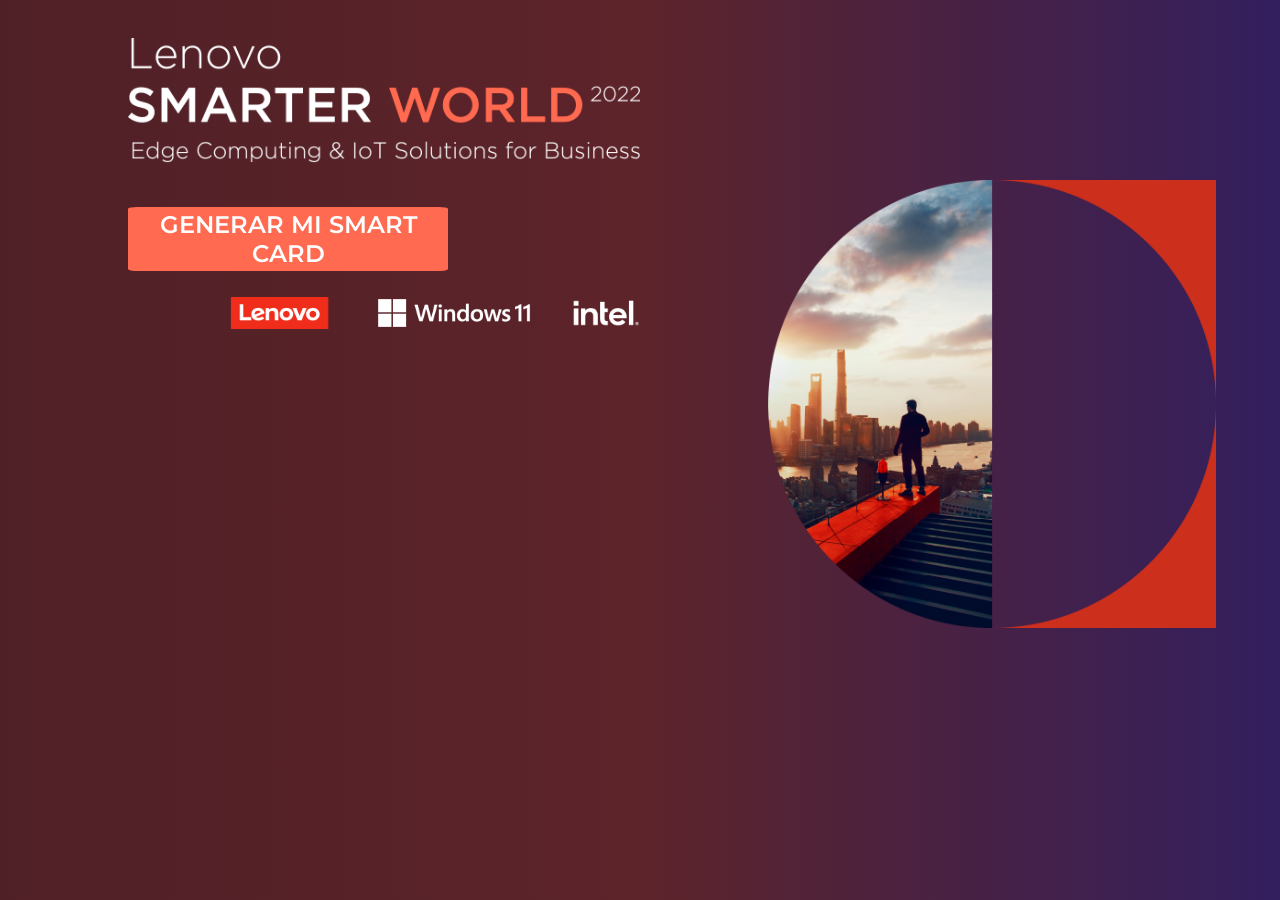
<file: mty/registro.html>
<!DOCTYPE html>
<html lang="en">
<head>
    <meta charset="UTF-8">
    <meta http-equiv="X-UA-Compatible" content="IE=edge">
    <meta name="viewport" content="width=device-width, initial-scale=1.0">
    <link href="https://fonts.googleapis.com/css?family=Montserrat:100,200,300,400" rel="stylesheet">
    <link rel="stylesheet" href="./assets/css/styleInicio.css">
    <link rel="stylesheet" href="./assets/css/style.css">
    <link rel="apple-touch-icon" sizes="57x57" href="assets/favicon/apple-icon-57x57.png">
    <link rel="apple-touch-icon" sizes="60x60" href="assets/favicon//apple-icon-60x60.png">
    <link rel="apple-touch-icon" sizes="72x72" href="assets/favicon//apple-icon-72x72.png">
    <link rel="apple-touch-icon" sizes="76x76" href="assets/favicon//apple-icon-76x76.png">
    <link rel="apple-touch-icon" sizes="114x114" href="assets/favicon//apple-icon-114x114.png">
    <link rel="apple-touch-icon" sizes="120x120" href="assets/favicon//apple-icon-120x120.png">
    <link rel="apple-touch-icon" sizes="144x144" href="assets/favicon//apple-icon-144x144.png">
    <link rel="apple-touch-icon" sizes="152x152" href="assets/favicon//apple-icon-152x152.png">
    <link rel="apple-touch-icon" sizes="180x180" href="assets/favicon//apple-icon-180x180.png">
    <link rel="icon" type="image/png" sizes="192x192"  href="assets/favicon//android-icon-192x192.png">
    <link rel="icon" type="image/png" sizes="32x32" href="assets/favicon//favicon-32x32.png">
    <link rel="icon" type="image/png" sizes="96x96" href="assets/favicon//favicon-96x96.png">
    <link rel="icon" type="image/png" sizes="16x16" href="assets/favicon//favicon-16x16.png">
    <link rel="manifest" href="assets/favicon//manifest.json">
    <meta name="msapplication-TileColor" content="#ffffff">
    <meta name="msapplication-TileImage" content="assets/favicon//ms-icon-144x144.png">
    <meta name="theme-color" content="#ffffff">
    <title>LENOVO SMARTER WORLD 2022</title>
</head>
<body onload="cargaDatos()">
    <img src="/assets/img/logo.png" alt="" srcset="" class="logoRegistro">
    <img src="/assets/img/Imagen_desktop.png" alt="" srcset="" class="logoDesktopRegistro">
    <!-- <p class="titulo">Datos necesarios para el registro</p> -->
    <div id="registro"></div>
    <div class="espaciador titulo" id="mensajeError"></div>
    <button class="boton botonChico2" onclick="guardaDatos()">GENERAR MI SMART CARD</button>
    <div class="espaciador">
        <img src="assets/img/logos.png" alt="" class="iconoLogos">
        <!-- <img src="assets/img/lenovo.png" alt="" class="iconoLogo">
        <img src="assets/img/windows11.png" alt="" class="iconoLogo">
        <img src="assets/img/intel.png" alt="" class="iconoLogo"> -->
    </div>
    <script type="text/javascript">
    let urlServer = "https://mosaico.app:4000/lenovo/"
    let tipoValidaciones = { 
        existeValor: "existeValor",
        esNumero: "esNumero",
        email: "email",
        celular: "celular",
        paginaWeb: "paginaWeb"
    }

        let arrayPreguntasServer = [];
        let arrayPreguntasHtml = [];
    
    async function cargaDatos(){
       try{ 
            let datos = await fetch(urlServer + "dameEstructuraRegistro")
            let json = await datos.json()

            if (json.statusCode = 200 ){ 
            json.message.forEach(element => {
                arrayPreguntasServer.push(element)
                creaElementoHTML(element)
            });
        }
       }catch(error){
           console.log({error})
       }
    }

    function creaElementoHTML(element){
        let formulario = document.getElementById("registro");
        let divPadre = document.createElement("div");
        divPadre.setAttribute("class", "elmentoFormulario");
        
        let titulo = document.createElement("p");
        titulo.setAttribute("class", "elmentoFormularioTitulo");
        titulo.innerHTML = element.tooltipEstructuraPreguntas
        let input = document.createElement("input");
        input.setAttribute("class", "elmentoFormularioinput");
        input.setAttribute("id", `elementoFormulario${element.idEstructuraPreguntas}`);
        if(element.tipoValidacionEstructuraPreguntas == 4){
            input.setAttribute("type","number")
            input.addEventListener('keypress', function(e){
                return isNumberKey(e)
            })
        }
        
        formulario.appendChild(divPadre)
        divPadre.appendChild(titulo)
        divPadre.appendChild(input)
    }

    async function guardaDatos(){
        let hayErrror = false;
        let datosRegistro = {}
        arrayPreguntasServer.forEach(element => {
            if(!hayErrror){
                let valor = document.getElementById(`elementoFormulario${element.idEstructuraPreguntas}`);
                let dato = valor.value.trim()
                let resultadoStr = validaElemento(dato, element.textoTipoValidaciones, element.tooltipEstructuraPreguntas, element.obligatorioEstructuraPreguntas);
                if(resultadoStr == ""){
                    let key = `{"${element.tituloEstructuraPreguntas}" : "${dato}"}`;
                    datosRegistro =  Object.assign(datosRegistro, JSON.parse(key));
                     
                }else{
                    hayErrror=true
                    document.getElementById("mensajeError").innerHTML = resultadoStr
                }
            }
        })
        if (!hayErrror){
            let resul = await guardaEnServer(datosRegistro);
            if (resul.error == false){
                window.location.href = "tomaFoto.html?idQR=" + resul.idQr
            }else{
                document.getElementById("mensajeError").innerHTML = resul.message
            }
        }
    }

    async function guardaEnServer(datosRegistro){
        let resul = {
            error : true,
            message: "",
            idUsuario: 0,
            statusCode: 0,
            idQr : ""
        }
        const data = datosRegistro
        const dataJson = JSON.stringify(data)

        const settings = {
            method: 'POST',
            headers: {
                Accept: 'application/json',
                'Content-Type': 'application/json',
            },
            body: 
                dataJson
        };
        try{
            const fetchResponse = await fetch(`https://mosaico.app:4000/lenovo/guardaUsuario`, settings);
            const data = await fetchResponse.json();
            console.log("Data" + JSON.stringify(data))
                    
            if(data.statusCode == 200){
                resul.error = false
                resul.statusCode = data.statusCode
                resul.idUsuario = data.message[0].idUsuarios
                resul.message = data.message
                resul.idQr = data.message[0].idQR
            }else{                        
                resul.statusCode = data.statusCode
                resul.message = data.message
            }
            return resul;
        } catch (e) {
            console.log("Error" + e)
            resul.statusCode = 404
            resul.message = e
            return resul;
        }
    }

    function validaElemento(str, tipoValidacion, campo, obligatorio){
        let respuesta = ""
        switch (tipoValidacion) {
                case tipoValidaciones.existeValor: 
                        if(str.length == 0 && obligatorio==1){
                            respuesta = `El campo ${campo} es obligatorio en el registro`
                        }
                    break;
                case tipoValidaciones.esNumero: 
                        if( isNumeric(str) ){
                            respuesta = `El campo ${campo} no tiene el formato numerico`
                        }
                    break;
                case tipoValidaciones.email: 
                        if (str == ""){
                            respuesta = `El campo ${campo} no puede estar vacio`
                        }else{
                            if  (!(/^\w+([\.-]?\w+)*@\w+([\.-]?\w+)*(\.\w{2,3})+$/.test(str))) {
                                respuesta = `El campo ${campo} no tiene el formato correcto`
                            } 
                        }
                    break;
                case tipoValidaciones.celular: 
                        if( !isNumeric(str) || str.length != 10 ){
                            respuesta = `El campo ${campo} no tiene el formato correcto, use únicamente 10 digitos`
                        }
                    break;
                case tipoValidaciones.paginaWeb: 
                         var res = str.match(/(http(s)?:\/\/.)?(www\.)?[-a-zA-Z0-9@:%._\+~#=]{2,256}\.[a-z]{2,6}\b([-a-zA-Z0-9@:%_\+.~#?&//=]*)/g);
                        if (res == null){
                            respuesta = `El campo ${campo} no tiene el formato correcto, use dirección web completa`
                        }
                    break;
                default:
                    console.error("No es formato correcto")
                    break;
            }
            return respuesta
    }

    function isNumeric(str) {
            if (typeof str != "string") return false // we only process strings!  
            return !isNaN(str) && // use type coercion to parse the _entirety_ of the string (`parseFloat` alone does not do this)...
                    !isNaN(parseFloat(str)) // ...and ensure strings of whitespace fail
        }

    function isNumberKey(evt){
        var charCode = (evt.which) ? evt.which : evt.keyCode
        if (charCode== 101)
            return false;
        if (charCode > 31 && (charCode < 48 || charCode > 57))
            return false;
        
        return true;
    }
</script>

</body>
</html>
</file>
<file: mty/assets/css/styleInicio.css>
* { 
	box-sizing: border-box;
	font-family: 'Montserrat', sans-serif;
}
html, body {
	min-height: 100%;
	/* background: #fff; */
	color: #000;
}
	/* sets the body height of the browser, so that backgrounds and div heights work correctly. Color and background will almost certainly be altered; they are just placeholders */
	
body {
	font-size: 1.4rem;
	text-rendering: optimizeLegibility;
}
	/* sets the base font size for the document; turns on kerning pairs and ligatures */
	
body, ul, ol, dl {
	margin: 0;
}
article, aside, audio, 
footer, header, nav, section, video {
	display: block; 
	}
	
	/* ensures that older browsers will display HTML5 elements correctly */
	
h1 {
	font-size: 1.4rem;
}
	/* begins to set up font sizes relative to base rem – h1 has been used as an example */
	
p { 
	-ms-word-break: break-all;
	word-break: break-all;
	word-break: break-word;
	-moz-hyphens: auto;
	-webkit-hyphens: auto;
	-ms-hyphens: auto;
	hyphens: auto;
} 
	/* sets hyphenation by default on paragraphs */
	
textarea { 
	resize: vertical;
}
 /* changes textarea resizing from "both" (UA default) to vertical only */
 
table { border-collapse: collapse; }
td {
	padding: .5rem;
}
	/* causes tables to actually look like tables */
	
img { 
	border: none;
	max-width: 100%;
}
	/* removes outlines from linked images (for older browsers and IE), sets up images for responsive design layout */
	
input[type="submit"]::-moz-focus-inner, 
	input[type="button"]::-moz-focus-inner {
		border : 0px;
	}
	/* removes the inner border effect from focused buttons for form elements in Firefox */
	
input[type="search"] { 
	-webkit-appearance: textfield;
} 
input[type="submit"] { 
	-webkit-appearance:none;
}
	/* removes the OS X appearance from HTML5 search inputs and submit buttons when viewed in Safari */
	
input:required:after {
	color: #f00;
	content: " *";
}
	/* sets up required form fields with the conventional following red asterix */
input[type="email"]:invalid { 
	background: #f00;
}
	/* causes a visual alert in browsers that do client-side checking of HTML5 email field – this may already be the default in some browsers. */
	
.right { 
	float: right;
	margin-left: 2rem;
	clear: right;
}
.left { 
	float: left;
	margin-right: 2rem;
	clear: left;
}
	/* allows a quick shortcut for floating elements left and right while avoiding the “float quirk” problem */
	
sub, sup { 
	line-height: 0;
}
    /* sets superscript and subscript text so that it doesn't throw off leading for elements in which they are included */
</file>
<file: mty/assets/css/style.css>
html{
	background: rgb(51,31,94);
	background: linear-gradient(270deg, rgba(51,31,94,1) 0%, rgba(93,36,42,1) 50%, rgba(79,32,38,1) 100%);
   
}

body{
	height: 100%;
    margin: 0;
	 background-repeat: no-repeat;
    background-attachment: fixed;
}
.logo{
	width: 80%;
	margin-left: 10%;
	margin-right: 10%;
	margin-top: 20%;
	margin-bottom: 20%;
}

.logoInstrucciones{
	width: 80%;
	margin-left: 10%;
	margin-right: 10%;
	margin-top: 10%;
	margin-bottom: 20%;
}

.logoRegistro{
	width: 80%;
	margin-left: 10%;
	margin-right: 10%;
	margin-top: 10%;
	margin-bottom: 20%;
}

.final{
	position: absolute;
	top: 90%;
	height: 10%;
	width: 100%;
	background: rgb(51,31,94);
	background: linear-gradient(270deg, rgba(51,31,94,1) 0%, rgba(93,36,42,1) 50%, rgba(79,32,38,1) 100%);
}

.iconoLogo{
	width: 20%;
	margin-left: 10%;
	margin-right: 0%;
}

.iconoLogos{
	width: 80%;
	margin-left: 10%;
	margin-right: 10%;
}

.iconoLogo2{
	width: 20%;
	margin-left: 10%;
	margin-right: 0%;
	padding-top: 0px;
	margin-top: 0px;
	border-top: 0px;
}

.camaraSelfie{
	width: 80%;
	margin-left: 10%;
	margin-right: 10%;
	margin-top: 10%;
	margin-bottom: 10%;
}

.oculto{
	display: none;
}

.visible{
	display: block;
}

.titulo{
	font-weight: bolder;
	text-align: center;
	color: #FF6A50;
}

.texto{
	margin-left: 15%;
	margin-right: 15%;
	font-size: large;
	font-weight: 600;
	text-align: center;
	color: white;
	word-break: break-word;
}

.textoIzquierda{
	text-align: left;
}

.textoExplicacion{
	margin-left: 15%;
	margin-right: 15%;
	font-size: medium;
	font-weight: 400;
	text-align: left;
	color: white;
	margin-bottom: 0%;
}

.textoExplicacion2{
	margin-left: 15%;
	margin-right: 15%;
	font-size: large;
	font-weight: 400;
	text-align: center;
	color: white;
	margin-bottom: 0%;
}

.textoExplicacion3Izq{
	margin-left: 15%;
	margin-right: 15%;
	font-size: medium;
	font-weight: 400;
	text-align: left;
	color: white	;
	margin-bottom: 0%;
}

.boton{
	background-color: #FF6A50;
	color: white;
	font-size: larger;
	font-weight: 600;
	text-align: center;
	width: 60%;
	margin-left: auto;
	margin-right: auto;
	border-radius: 3%;
	border-color: transparent;
	/* box-shadow: 1px 1px 1px 1px #888888; */
	margin-bottom: 20%;
	display: block;
	margin-top: 20%;
	/* height: 50px;
	max-height: 50px; */
	display: flex;
  justify-content: center;
  align-items: center;
}

.botonChico{
	font-size: large;
	margin-top: 10%;
	margin-bottom: 5%;
}

.botonChico2{
	font-size: small;
	margin-top: 10%;
	margin-bottom: 5%;
}
/* .elmentoFormulario{
	text-align: left;
} */

.elmentoFormularioTitulo{
	margin-left: 15%;
	/* margin-right: 10%; */
	font-size: medium;
	font-weight: 500;
	/* text-align: center; */
	color: white;
	margin-bottom: 0px;
}

.elmentoFormularioinput{
	-webkit-appearance: none;
	font-size: medium;
	/* font-size: max(16px, 1em); */
	font-family: inherit;
	padding: 0.25em 0.5em;
	/* background-color: rgb(168, 70, 70); */
	
	border: 1px solid var(--input-border);
	border-radius: 4px;
	border-color: #FF6A50;
	color: white;
	margin-left: 15%;
	width: 70%;
	background: transparent;
	box-shadow:inset 0 0 1px 1px #FF6A50
  	/* background: #fff; */
  }

  .espaciador{
	margin-top: 10%;  
	margin-bottom: 10%;
  }

  .espaciador2{
	margin-top: 10%;  
	margin-bottom: 10%;
  }

  .espaciador{
	font-size: medium;
	margin-top: 10%;  
	margin-bottom: 10%;
	margin-left: 10%;
	margin-right: 10%;
  }

  .qr{
	  width: 40%;
	  margin-left: 30%;
	  margin-right: 30%;
	  margin-top: 5%;
	  margin-bottom: 0%;
  }

  li{
	list-style-type:none
  }

  .naranja{
	color: #FF6A50;
  }

  .logoDesktop{
	display: none;
  }

  .logoDesktopRegistro{
	display: none;
  }

  ul{
	padding: 0px;
  }
/* -----------------------IPAD------------------------------------- */
  @media (min-width: 800px){
  .logo{
	width: 40%;
	margin-top: 20%;
	margin-bottom: 5%;
  }

  .logoInstrucciones{
	width: 40%;
	margin-top: 20%;
	margin-bottom: 2%;
  }

  .logoRegistro{
	width: 40%;
	margin-top: 10%;
	margin-bottom: 2%;
  }

  .texto{
	margin-left: 10%;
	text-align: left;
	width: 40%;
  }

  
.textoExplicacion{
	margin-left: 10%;
	font-size: medium;
	font-weight: 400;
	text-align: left;
	color: white;
	margin-bottom: 0%;
	width: 40%;
}

/* .textoExplicacion2{
	margin-left: 15%;
	font-size: medium;
	font-weight: 400;
	text-align: left;
	color: white;
	margin-bottom: 0%;
	width: 40%;
} */

  .boton{
	text-align: center;
	width: 25%;
	margin-left: 10%;
	border-radius: 3%;
	border-color: transparent;
	margin-bottom: 20%;
	display: block;
	margin-top: 10%;
	margin-bottom: 10%;
  }

  .botonChico{
	font-size: large;
	margin-top: 3%;
	margin-bottom: 2%;
}

.botonChico2{
	font-size: small;
	margin-top: 0%;
	margin-bottom: 1%;
}	

.espaciador{
	margin-top: 4%;  
	margin-bottom: 4%;
  }

  .espaciador2{
	  margin-top: 2%;  
	  margin-bottom: 2%;
	  margin-left: 10%;
	}

  .iconoLogos{
	width: 40%;
	margin-left: 0%;
  }
  
  .logoDesktop{
	display:block;
	position: fixed;
	left: 60%;
	top: 30%;
	width: 35%;
  }

  .logoDesktopRegistro
  {
	display:block;
	position: fixed;
	left: 60%;
	top: 30%;
	width: 35%;
  }

  .titulo{
	font-weight: bolder;
	text-align: left;
	margin-left: 10%;
	color: #FF6A50;
	width: 40%;
}

.elmentoFormularioTitulo{
	margin-left: 10%;
	font-size: medium;
	font-weight: 500;
	color: white;
	margin-bottom: 0px;
}

.elmentoFormularioinput{
	font-size: medium;
	font-family: inherit;
	padding: 0.25em 0.5em;
	border: 1px solid var(--input-border);
	border-radius: 4px;
	border-color: #FF6A50;
	color: white;
	margin-left: 10%;
	width: 40%;
	background: transparent;
	box-shadow:inset 0 0 1px 1px #FF6A50
  }

  .camaraSelfie{
	width: 35%;
	margin-left: 10%;
	margin-top: 0%;
	margin-bottom: 2%;
}

.textoExplicacion3Izq{
	margin-left: 10%;
	width: 42%;
	font-size: large;
	font-weight: 400;
	text-align: left;
	color: white	;
	margin-bottom: 0%;
}

.qr{
	width: 25%;
	margin-left: 10%;
	margin-top: 3%;
	margin-bottom: 0%;
}
.naranja{
	color: #FF6A50;
  }

}
/* -----------------------DESKTOP------------------------------------- */
@media (min-width: 1200px){
	.logo{
	  width: 40%;
	  margin-top: 5%;
	  margin-bottom: 5%;
	}
	
	.logoInstrucciones{
		width: 40%;
		margin-top: 5%;
		margin-bottom: 2%;
	  }

	  .logoRegistro{
		width: 40%;
		margin-top: 3%;
		margin-bottom: 1%;
	  }
  
	.texto{
	  margin-left: 10%;
	  text-align: left;
	  width: 40%;
	  font-size: larger;
	}
  
	.boton{
	  text-align: center;
	  width: 25%;
	  margin-left: 10%;
	  border-radius: 3%;
	  border-color: transparent;
	  margin-bottom: 20%;
	  display: block;
	  margin-top: 10%;
	  margin-bottom: 5%;
	}

	.botonChico{
		font-size: large;
		margin-top: 3%;
		margin-bottom: 2%;
	}
  
	.iconoLogos{
	  width: 40%;
	  margin-left: 10%;
	}
	
	.logoDesktop{
	  display:block;
	  position: fixed;
	  left: 60%;
	  top: 12%;
	  width: 35%;
	}

	.titulo{
		font-weight: bolder;
		font-size: x-large;
		text-align: left;
		margin-left: 10%;
		margin-top: 0%;
		color: #FF6A50;
		width: 40%;
	}

	.textoExplicacion{
		margin-left: 10%;
		font-size: xx-large;
		font-weight: 400;
		text-align: left;
		color: white;
		margin-bottom: 0%;
		width: 40%;
	}

	.espaciador{
		margin-top: 2%;  
		margin-bottom: 2%;
		margin-left: 10%;
	  }
	  
.elmentoFormularioTitulo{
	font-size: x-large;
	}

.elmentoFormularioinput{
	font-size: x-large;
  }

  .botonChico{
	font-size: large;
	margin-top: 3%;
	margin-bottom: 2%;
}

.botonChico2{
	font-size: x-large;
	margin-top: 0%;
	margin-bottom: 1%;
}

.logoDesktopRegistro{
  display:block;
  position: fixed;
  left: 60%;
  top: 20%;
  width: 35%;
}

.camaraSelfie{
	width: 30%;
	margin-left: 10%;
	margin-top: 0%;
	margin-bottom: 2%;
}

.textoExplicacion3Izq{
	margin-left: 10%;
	width: 42%;
	font-size: larger;
	font-weight: 400;
	text-align: left;
	color: white	;
	margin-bottom: 0%;
}
.naranja{
	color: #FF6A50;
  }
  
  }
</file>
<file: assets/css/styleInicio.css>
* { 
	box-sizing: border-box;
	font-family: 'Montserrat', sans-serif;
}
html, body {
	min-height: 100%;
	/* background: #fff; */
	color: #000;
}
	/* sets the body height of the browser, so that backgrounds and div heights work correctly. Color and background will almost certainly be altered; they are just placeholders */
	
body {
	font-size: 1.4rem;
	text-rendering: optimizeLegibility;
}
	/* sets the base font size for the document; turns on kerning pairs and ligatures */
	
body, ul, ol, dl {
	margin: 0;
}
article, aside, audio, 
footer, header, nav, section, video {
	display: block; 
	}
	
	/* ensures that older browsers will display HTML5 elements correctly */
	
h1 {
	font-size: 1.4rem;
}
	/* begins to set up font sizes relative to base rem – h1 has been used as an example */
	
p { 
	-ms-word-break: break-all;
	word-break: break-all;
	word-break: break-word;
	-moz-hyphens: auto;
	-webkit-hyphens: auto;
	-ms-hyphens: auto;
	hyphens: auto;
} 
	/* sets hyphenation by default on paragraphs */
	
textarea { 
	resize: vertical;
}
 /* changes textarea resizing from "both" (UA default) to vertical only */
 
table { border-collapse: collapse; }
td {
	padding: .5rem;
}
	/* causes tables to actually look like tables */
	
img { 
	border: none;
	max-width: 100%;
}
	/* removes outlines from linked images (for older browsers and IE), sets up images for responsive design layout */
	
input[type="submit"]::-moz-focus-inner, 
	input[type="button"]::-moz-focus-inner {
		border : 0px;
	}
	/* removes the inner border effect from focused buttons for form elements in Firefox */
	
input[type="search"] { 
	-webkit-appearance: textfield;
} 
input[type="submit"] { 
	-webkit-appearance:none;
}
	/* removes the OS X appearance from HTML5 search inputs and submit buttons when viewed in Safari */
	
input:required:after {
	color: #f00;
	content: " *";
}
	/* sets up required form fields with the conventional following red asterix */
input[type="email"]:invalid { 
	background: #f00;
}
	/* causes a visual alert in browsers that do client-side checking of HTML5 email field – this may already be the default in some browsers. */
	
.right { 
	float: right;
	margin-left: 2rem;
	clear: right;
}
.left { 
	float: left;
	margin-right: 2rem;
	clear: left;
}
	/* allows a quick shortcut for floating elements left and right while avoiding the “float quirk” problem */
	
sub, sup { 
	line-height: 0;
}
    /* sets superscript and subscript text so that it doesn't throw off leading for elements in which they are included */
</file>
<file: assets/css/style.css>
html{
	background: rgb(51,31,94);
	background: linear-gradient(270deg, rgba(51,31,94,1) 0%, rgba(93,36,42,1) 50%, rgba(79,32,38,1) 100%);
   
}

body{
	height: 100%;
    margin: 0;
	 background-repeat: no-repeat;
    background-attachment: fixed;
}
.logo{
	width: 80%;
	margin-left: 10%;
	margin-right: 10%;
	margin-top: 20%;
	margin-bottom: 20%;
}

.logoInstrucciones{
	width: 80%;
	margin-left: 10%;
	margin-right: 10%;
	margin-top: 10%;
	margin-bottom: 20%;
}

.logoRegistro{
	width: 80%;
	margin-left: 10%;
	margin-right: 10%;
	margin-top: 10%;
	margin-bottom: 20%;
}

.final{
	position: absolute;
	top: 90%;
	height: 10%;
	width: 100%;
	background: rgb(51,31,94);
	background: linear-gradient(270deg, rgba(51,31,94,1) 0%, rgba(93,36,42,1) 50%, rgba(79,32,38,1) 100%);
}

.iconoLogo{
	width: 20%;
	margin-left: 10%;
	margin-right: 0%;
}

.iconoLogos{
	width: 80%;
	margin-left: 10%;
	margin-right: 10%;
}

.iconoLogo2{
	width: 20%;
	margin-left: 10%;
	margin-right: 0%;
	padding-top: 0px;
	margin-top: 0px;
	border-top: 0px;
}

.camaraSelfie{
	width: 80%;
	margin-left: 10%;
	margin-right: 10%;
	margin-top: 10%;
	margin-bottom: 10%;
}

.oculto{
	display: none;
}

.visible{
	display: block;
}

.titulo{
	font-weight: bolder;
	text-align: center;
	color: #FF6A50;
}

.texto{
	margin-left: 15%;
	margin-right: 15%;
	font-size: large;
	font-weight: 600;
	text-align: center;
	color: white;
	word-break: break-word;
}

.textoIzquierda{
	text-align: left;
}

.textoExplicacion{
	margin-left: 15%;
	margin-right: 15%;
	font-size: medium;
	font-weight: 400;
	text-align: left;
	color: white;
	margin-bottom: 0%;
}

.textoExplicacion2{
	margin-left: 15%;
	margin-right: 15%;
	font-size: large;
	font-weight: 400;
	text-align: center;
	color: white;
	margin-bottom: 0%;
}

.textoExplicacion3Izq{
	margin-left: 15%;
	margin-right: 15%;
	font-size: medium;
	font-weight: 400;
	text-align: left;
	color: white	;
	margin-bottom: 0%;
}

.boton{
	background-color: #FF6A50;
	color: white;
	font-size: larger;
	font-weight: 600;
	text-align: center;
	width: 60%;
	margin-left: auto;
	margin-right: auto;
	border-radius: 3%;
	border-color: transparent;
	/* box-shadow: 1px 1px 1px 1px #888888; */
	margin-bottom: 20%;
	display: block;
	margin-top: 20%;
	/* height: 50px;
	max-height: 50px; */
	display: flex;
  justify-content: center;
  align-items: center;
}

.botonChico{
	font-size: large;
	margin-top: 10%;
	margin-bottom: 5%;
}

.botonChico2{
	font-size: small;
	margin-top: 10%;
	margin-bottom: 5%;
}
/* .elmentoFormulario{
	text-align: left;
} */

.elmentoFormularioTitulo{
	margin-left: 15%;
	/* margin-right: 10%; */
	font-size: medium;
	font-weight: 500;
	/* text-align: center; */
	color: white;
	margin-bottom: 0px;
}

.elmentoFormularioinput{
	-webkit-appearance: none;
	font-size: medium;
	/* font-size: max(16px, 1em); */
	font-family: inherit;
	padding: 0.25em 0.5em;
	/* background-color: rgb(168, 70, 70); */
	
	border: 1px solid var(--input-border);
	border-radius: 4px;
	border-color: #FF6A50;
	color: white;
	margin-left: 15%;
	width: 70%;
	background: transparent;
	box-shadow:inset 0 0 1px 1px #FF6A50
  	/* background: #fff; */
  }

  .espaciador{
	margin-top: 10%;  
	margin-bottom: 10%;
  }

  .espaciador2{
	margin-top: 10%;  
	margin-bottom: 10%;
  }

  .espaciador{
	font-size: medium;
	margin-top: 10%;  
	margin-bottom: 10%;
	margin-left: 10%;
	margin-right: 10%;
  }

  .qr{
	  width: 40%;
	  margin-left: 30%;
	  margin-right: 30%;
	  margin-top: 5%;
	  margin-bottom: 0%;
  }

  li{
	list-style-type:none
  }

  .naranja{
	color: #FF6A50;
  }

  .logoDesktop{
	display: none;
  }

  .logoDesktopRegistro{
	display: none;
  }

  ul{
	padding: 0px;
  }
/* -----------------------IPAD------------------------------------- */
  @media (min-width: 800px){
  .logo{
	width: 40%;
	margin-top: 20%;
	margin-bottom: 5%;
  }

  .logoInstrucciones{
	width: 40%;
	margin-top: 20%;
	margin-bottom: 2%;
  }

  .logoRegistro{
	width: 40%;
	margin-top: 10%;
	margin-bottom: 2%;
  }

  .texto{
	margin-left: 10%;
	text-align: left;
	width: 40%;
  }

  
.textoExplicacion{
	margin-left: 10%;
	font-size: medium;
	font-weight: 400;
	text-align: left;
	color: white;
	margin-bottom: 0%;
	width: 40%;
}

/* .textoExplicacion2{
	margin-left: 15%;
	font-size: medium;
	font-weight: 400;
	text-align: left;
	color: white;
	margin-bottom: 0%;
	width: 40%;
} */

  .boton{
	text-align: center;
	width: 25%;
	margin-left: 10%;
	border-radius: 3%;
	border-color: transparent;
	margin-bottom: 20%;
	display: block;
	margin-top: 10%;
	margin-bottom: 10%;
  }

  .botonChico{
	font-size: large;
	margin-top: 3%;
	margin-bottom: 2%;
}

.botonChico2{
	font-size: small;
	margin-top: 0%;
	margin-bottom: 1%;
}	

.espaciador{
	margin-top: 4%;  
	margin-bottom: 4%;
  }

  .espaciador2{
	  margin-top: 2%;  
	  margin-bottom: 2%;
	  margin-left: 10%;
	}

  .iconoLogos{
	width: 40%;
	margin-left: 0%;
  }
  
  .logoDesktop{
	display:block;
	position: fixed;
	left: 60%;
	top: 30%;
	width: 35%;
  }

  .logoDesktopRegistro
  {
	display:block;
	position: fixed;
	left: 60%;
	top: 30%;
	width: 35%;
  }

  .titulo{
	font-weight: bolder;
	text-align: left;
	margin-left: 10%;
	color: #FF6A50;
	width: 40%;
}

.elmentoFormularioTitulo{
	margin-left: 10%;
	font-size: medium;
	font-weight: 500;
	color: white;
	margin-bottom: 0px;
}

.elmentoFormularioinput{
	font-size: medium;
	font-family: inherit;
	padding: 0.25em 0.5em;
	border: 1px solid var(--input-border);
	border-radius: 4px;
	border-color: #FF6A50;
	color: white;
	margin-left: 10%;
	width: 40%;
	background: transparent;
	box-shadow:inset 0 0 1px 1px #FF6A50
  }

  .camaraSelfie{
	width: 35%;
	margin-left: 10%;
	margin-top: 0%;
	margin-bottom: 2%;
}

.textoExplicacion3Izq{
	margin-left: 10%;
	width: 42%;
	font-size: large;
	font-weight: 400;
	text-align: left;
	color: white	;
	margin-bottom: 0%;
}

.qr{
	width: 25%;
	margin-left: 10%;
	margin-top: 3%;
	margin-bottom: 0%;
}
.naranja{
	color: #FF6A50;
  }

}
/* -----------------------DESKTOP------------------------------------- */
@media (min-width: 1200px){
	.logo{
	  width: 40%;
	  margin-top: 5%;
	  margin-bottom: 5%;
	}
	
	.logoInstrucciones{
		width: 40%;
		margin-top: 5%;
		margin-bottom: 2%;
	  }

	  .logoRegistro{
		width: 40%;
		margin-top: 3%;
		margin-bottom: 1%;
	  }
  
	.texto{
	  margin-left: 10%;
	  text-align: left;
	  width: 40%;
	  font-size: larger;
	}
  
	.boton{
	  text-align: center;
	  width: 25%;
	  margin-left: 10%;
	  border-radius: 3%;
	  border-color: transparent;
	  margin-bottom: 20%;
	  display: block;
	  margin-top: 10%;
	  margin-bottom: 5%;
	}

	.botonChico{
		font-size: large;
		margin-top: 3%;
		margin-bottom: 2%;
	}
  
	.iconoLogos{
	  width: 40%;
	  margin-left: 10%;
	}
	
	.logoDesktop{
	  display:block;
	  position: fixed;
	  left: 60%;
	  top: 12%;
	  width: 35%;
	}

	.titulo{
		font-weight: bolder;
		font-size: x-large;
		text-align: left;
		margin-left: 10%;
		margin-top: 0%;
		color: #FF6A50;
		width: 40%;
	}

	.textoExplicacion{
		margin-left: 10%;
		font-size: xx-large;
		font-weight: 400;
		text-align: left;
		color: white;
		margin-bottom: 0%;
		width: 40%;
	}

	.espaciador{
		margin-top: 2%;  
		margin-bottom: 2%;
		margin-left: 10%;
	  }
	  
.elmentoFormularioTitulo{
	font-size: x-large;
	}

.elmentoFormularioinput{
	font-size: x-large;
  }

  .botonChico{
	font-size: large;
	margin-top: 3%;
	margin-bottom: 2%;
}

.botonChico2{
	font-size: x-large;
	margin-top: 0%;
	margin-bottom: 1%;
}

.logoDesktopRegistro{
  display:block;
  position: fixed;
  left: 60%;
  top: 20%;
  width: 35%;
}

.camaraSelfie{
	width: 30%;
	margin-left: 10%;
	margin-top: 0%;
	margin-bottom: 2%;
}

.textoExplicacion3Izq{
	margin-left: 10%;
	width: 42%;
	font-size: larger;
	font-weight: 400;
	text-align: left;
	color: white	;
	margin-bottom: 0%;
}
.naranja{
	color: #FF6A50;
  }
  
  }
</file>
<file: assets/css/perfil.css>
.profilePicture{
    width: 80%;
    margin-left: 10%;
    max-width: 600px;
}

.espaciadorDos{
    margin-top: 2%;  
}
</file>
<file: assets/css/style2.css>
body{
    background-color: #E6EEF2;
}

.cuerpo{
    width: 80%;
    display: block;
    margin-left: auto;
    margin-right: auto;
    margin-top: 20px;
    background-color: white;
    border-radius: 40px;
    max-width: 900px;
}

.imagenEncabezado{
    margin-top: 20px;
    margin-bottom: 2%;
    width: 80%;
    margin-left: 10%;
}

.imagenEncabezado2{
    margin-top: 20px;
    margin-bottom: 2%;
    width: 40%;
    margin-left: 30%;
}

.detalleEvento{
    margin-left: 5%
}

.titulo{
    width: 60%;
    background-color: #E31424;
    color: white;
    /* height: 40px; */
    margin-left: 20%;
    padding-top: 10px;
    padding-bottom: 10px;
    border-radius: 10px;
    text-align: center;
    font-size: 60px;
}

.titulo3{
    width: 60%;
    background-color: #000000;
    color: white;
    /* height: 40px; */
    margin-left: 20%;
    padding-top: 10px;
    padding-bottom: 10px;
    border-radius: 10px;
    text-align: center;
    font-size: xx-large;
}

.elmentoFormularioTitulo{
    font-weight: bold;
    font-size: large;
    margin-bottom: 5px;
}

.asterisc {
    color: red;
    font-size: larger;
}

.mensajeError {
    color: red;
    font-size: larger;
    margin-top: 50px;
    margin-left: 50px;
}

.elmentoFormularioinput{
    width: 90%;
    margin-top: 0px;
    height: 40px;
    background-color: #F7F7F7;
    border: 1px solid #c4c4c4;
    border-radius: 10px;
    box-shadow: none;
    color: #787878;
    font-size: larger;
}

.elmentoFormularioinput2{
    width: 60%;
    margin-top: 0px;
    height: 40px;
    background-color: #F7F7F7;
    border: 1px solid #c4c4c4;
    border-radius: 10px;
    box-shadow: none;
    color: #787878;
    font-size: larger;
    margin-left: 20%;
    text-align: center;
}

.botonRegistrarse{
    background: #333;
    border: 0;
    color: #f7f7f7;
    height: 50px;
    margin-left: 5%;
    margin-top: 2%;
    font-size: 20px;
    margin-bottom: 5%;
}

.elmentoFormularioSelect{
    font-size: larger;
    background-color: #F7F7F7;
    border: 1px solid #c4c4c4;
    border-radius: 10px;
    box-shadow: none;
    color: #787878;
    height: 40px;
    max-width: 90%;
}

.elmentoFormularioSelect22{
    font-size: larger;
    background-color: #F7F7F7;
    border: 1px solid #c4c4c4;
    border-radius: 10px;
    box-shadow: none;
    color: #787878;
    height: 40px;
    max-width: 90%;
}

.oculto{
    display: none;
}

.visible{
    display: block;
}
.elementoRadio{
    font-size: larger;
    margin-top: 10px;
    margin-bottom: 10px;
    
}

.textoExplicacion3Izq{
	margin-left: 10%;
	width: 80%;
	font-size: large;
	font-weight: 400;
	text-align: left;
	color: black	;
    margin-top: 5px;
	margin-bottom: 20px;
}

.qr{
	width: 30%;
	margin-left: 35%;
	margin-top: 0%;
	margin-bottom: 0%;
}

.imagen{
    width: 30%;
	margin-left: 35%;
	margin-top: 0%;
	margin-bottom: 0%;
}

.centrado{
    text-align: center;
}

.elmentoFormularioTitulo2{
    margin-top: 0px;
    font-weight: bold;
    font-size: xx-large;
    margin-bottom: 5px;
}

.qrscanner video {
    max-width: 50%;
    max-height: 75%;
  }

.qrPreviewVideo{
    margin-left: 15%;
    width: 70%;
  }

  .titulo2{
    width: 60%;
    background-color: #E31424;
    color: white;
    /* height: 40px; */
    margin-left: 20%;
    padding-top: 10px;
    padding-bottom: 10px;
    border-radius: 10px;
    text-align: center;
    font-size: large;
    font-weight: 600;
}

.imagenEncabezado2{
    margin-top: 2%;
    margin-bottom: 2%;
    width: 40%;
    margin-left: 30%;
}
</file>
<file: mty/assets/css/perfil.css>
.profilePicture{
    width: 80%;
    margin-left: 10%;
    max-width: 600px;
}

.espaciadorDos{
    margin-top: 2%;  
}
</file>
